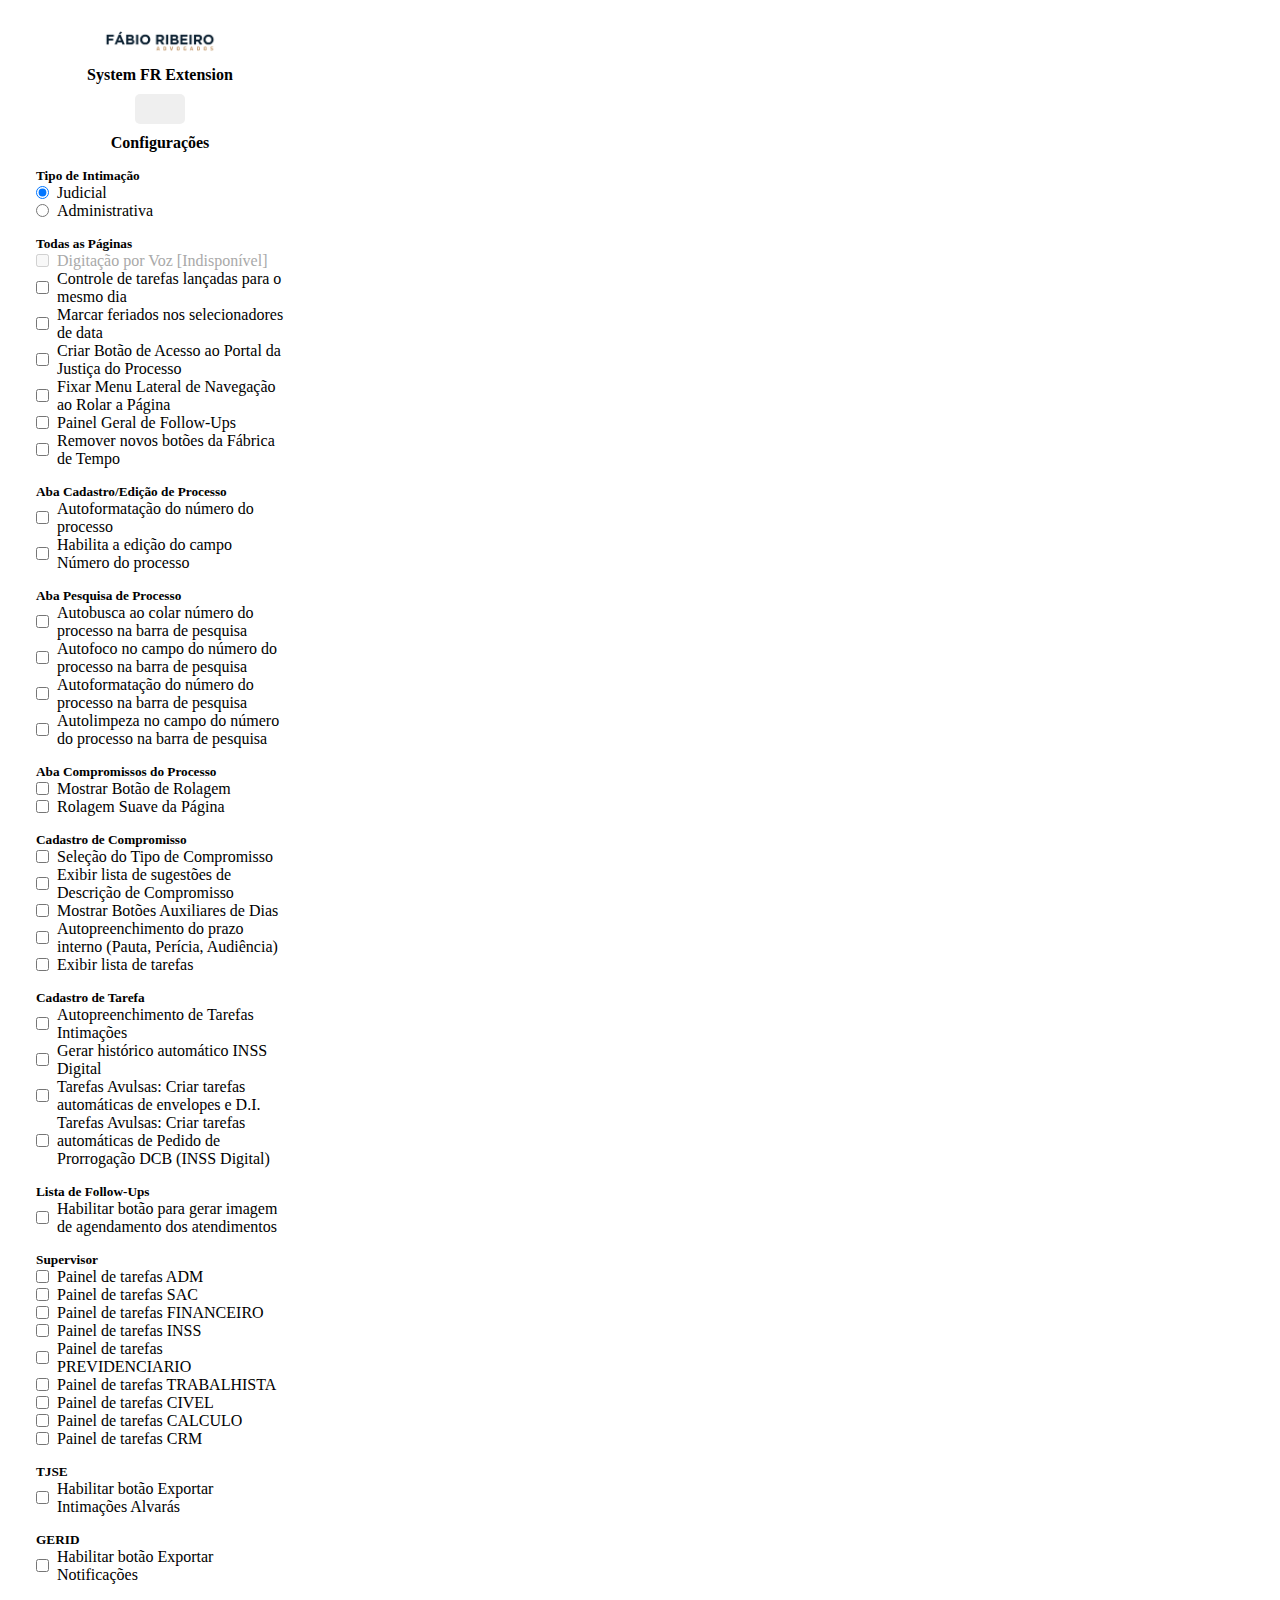
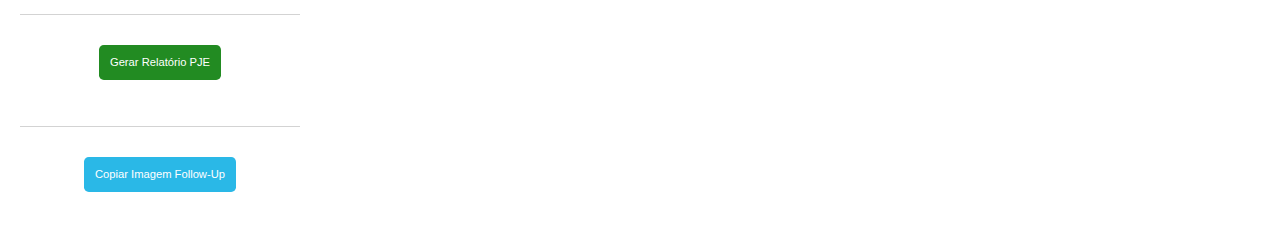
<file: popup/index.html>
<!DOCTYPE html>
<html lang="pt-br">
    <head>
        <meta charset="UTF-8">
        <meta http-equiv="X-UA-Compatible" content="IE=edge">
        <meta name="viewport" content="width=device-width, initial-scale=1.0">
        <link rel="stylesheet" href="style.css">
        <title>System FR Extension</title>
    </head>
    
    <body>
        <header>
            <img class="icon" src="../assets/logotipoSistema.png" alt="logo" srcset="">
            <h4>System FR Extension</h4>
            <input id="botaoAtiva" class="btn-ok" type="button">
        </header>
        <h4>Configurações</h4>
        <section>
            <div class="section-config">
                <h5>Tipo de Intimação</h5>
                <div>
                    <input type="radio" data-nome="tipoIntimacao" data-aba="todasPaginas" name="tipoIntimacao" id="tipoIntimacaoJudicial" value="judicial" checked>
                    <label for="tipoIntimacaoJudicial">Judicial</label>
                </div>
                <div>
                    <input type="radio" data-nome="tipoIntimacao" data-aba="todasPaginas" name="tipoIntimacao" id="tipoIntimacaoAdministrativa" value="administrativa">
                    <label for="tipoIntimacaoAdministrativa">Administrativa</label>
                </div>
            </div>
            <div class="section-config">
                <h5>Todas as Páginas</h5>
                <div>
                    <input id="digitarUsandoVoz" data-nome="digitarUsandoVoz" data-aba="todasPaginas" type="checkbox" disabled>
                    <label for="digitarUsandoVoz" class="desabilitado">Digitação por Voz [Indisponível]</label>
                </div>
                <div>
                    <input id="contadorTarefas" data-nome="contadorTarefas" data-aba="todasPaginas" type="checkbox">
                    <label for="contadorTarefas">Controle de tarefas lançadas para o mesmo dia</label>
                </div>
                <div>
                    <input id="datepickerHighlighter" data-nome="datepickerHighlighter" data-aba="todasPaginas" type="checkbox">
                    <label for="datepickerHighlighter">Marcar feriados nos selecionadores de data</label>
                </div>
                <div>
                    <input id="criarBotaoAcessoPortalJusticaProcesso" data-nome="criarBotaoAcessoPortalJusticaProcesso" data-aba="todasPaginas" type="checkbox">
                    <label for="criarBotaoAcessoPortalJusticaProcesso">Criar Botão de Acesso ao Portal da Justiça do Processo</label>
                </div>
                <div>
                    <input id="fixarMenuNavegacaoLateral" data-nome="fixarMenuNavegacaoLateral" data-aba="todasPaginas" type="checkbox">
                    <label for="fixarMenuNavegacaoLateral">Fixar Menu Lateral de Navegação ao Rolar a Página</label>
                </div>
                <div>
                    <input id="painelVisualizacaoFollowUps" data-nome="painelVisualizacaoFollowUps" data-aba="todasPaginas" type="checkbox">
                    <label for="painelVisualizacaoFollowUps">Painel Geral de Follow-Ups</label>
                </div>
                <div>
                    <input id="removerNewButtons" data-nome="removerNewButtons" data-aba="todasPaginas" type="checkbox">
                    <label for="removerNewButtons">Remover novos botões da Fábrica de Tempo</label>
                </div>
            </div>
            <!-- <div class="section-config">
                <h5>Aba Cadastro de Cliente</h5>
                <div>
                    <input id="criarTarefaCRM" data-nome="criarTarefaCRM" data-aba="abaCadastroCliente" type="checkbox">
                    <label for="criarTarefaCRM">Criar tarefa de Cliente Primeira Vez para o CRM automaticamente</label>
                </div>
            </div> -->
            <div class="section-config">
                <h5>Aba Cadastro/Edição de Processo</h5>
                <div>
                    <input id="autoFormatNumProcesso" data-nome="autoFormatNumProcesso" data-aba="abaCadastrodeProcesso" type="checkbox">
                    <label for="autoFormatNumProcesso" >Autoformatação do número do processo</label>
                </div>
                <div>
                    <input id="alteracaoNumeroProcesso" data-nome="alteracaoNumeroProcesso" data-aba="abaCadastrodeProcesso" type="checkbox">
                    <label for="alteracaoNumeroProcesso">Habilita a edição do campo Número do processo</label>
                </div>
            </div>
            <div class="section-config">
                <h5>Aba Pesquisa de Processo</h5>
                <div>
                    <input id="autoBuscaNumProcessoPesquisa" data-nome="autoBuscaNumProcessoPesquisa" data-aba="abaPesquisaProcesso" type="checkbox">
                    <label for="autoBuscaNumProcessoPesquisa">Autobusca ao colar número do processo na barra de pesquisa</label>
                </div>
                <div>
                    <input id="autofocoNumProcessoPesquisa" data-nome="autofocoNumProcessoPesquisa" data-aba="abaPesquisaProcesso" type="checkbox">
                    <label for="autofocoNumProcessoPesquisa">Autofoco no campo do número do processo na barra de pesquisa</label>
                </div>
                <div>
                    <input id="autoformatacaoNumProcessoPesquisa" data-nome="autoFormatacaoNumProcessoPesquisa" data-aba="abaPesquisaProcesso" type="checkbox">
                    <label for="autoformatacaoNumProcessoPesquisa">Autoformatação do número do processo na barra de pesquisa</label>
                </div>
                <div>
                    <input id="autolimpezaNumProcessoPesquisa" data-nome="autolimpezaNumProcessoPesquisa" data-aba="abaPesquisaProcesso" type="checkbox">
                    <label for="autolimpezaNumProcessoPesquisa">Autolimpeza no campo do número do processo na barra de pesquisa</label>
                </div>
            </div>
            <div class="section-config">
                <h5>Aba Compromissos do Processo</h5>
                <div>
                    <input data-nome="mostrarBotadeRolagem" data-aba="abaCompromissosProcesso" type="checkbox" name="mostrarBotadeRolagem" id="mostrarBotadeRolagem">
                    <label for="btnRolagem">Mostrar Botão de Rolagem</label>
                </div>
                <div>
                    <input data-nome="rolagemSuavePagina" data-aba="abaCompromissosProcesso" type="checkbox" name="rolagemSuavePagina" id="rolagemSuavePagina">
                    <label for="rolagemSuavePagina">Rolagem Suave da Página</label>
                </div>
            </div>
            <div class="section-config">
                <h5>Cadastro de Compromisso</h5>
                <div>
                    <input id="selecaodoTipodeCompromisso" data-nome="selecaodoTipodeCompromisso" data-aba="cadastroCompromisso" type="checkbox" name="selecaodoTipodeCompromisso" id="selecaodoTipodeCompromisso">
                    <label for="selecaodoTipodeCompromisso">Seleção do Tipo de Compromisso</label>
                </div>
                <div>
                    <input id="exibirlistaDescricaoCompromisso" data-nome="exibirlistaDescricaoCompromisso" data-aba="cadastroCompromisso" type="checkbox" name="exibirlistaDescricaoCompromisso" id="exibirlistaDescricaoCompromisso">
                    <label for="exibirlistaDescricaoCompromisso">Exibir lista de sugestões de Descrição de Compromisso</label>
                </div>
                <div>
                    <input data-nome="mostrarBotoesAuxiliaresdeDias" data-aba="cadastroCompromisso" type="checkbox" name="mostrarBotoesAuxiliaresdeDias" id="mostrarBotoesAuxiliaresdeDias">
                    <label for="mostrarBotoesAuxiliaresdeDias">Mostrar Botões Auxiliares de Dias</label>
                </div>
                <div>
                    <input id="AutoPreenchimentoPrazoInterno" data-nome="AutoPreenchimentoPrazoInterno" data-aba="cadastroCompromisso" type="checkbox" name="AutoPreenchimentoPrazoInterno" id="AutoPreenchimentoPrazoInterno">
                    <label for="AutoPreenchimentoPrazoInterno">Autopreenchimento do prazo interno (Pauta, Perícia, Audiência)</lab>
                </div>
                <div>
                    <input id="exibirListaTarefas" data-nome="exibirListaTarefas" data-aba="cadastroCompromisso" type="checkbox" name="exibirListaTarefas" id="exibirListaTarefas">
                    <label for="exibirListaTarefas">Exibir lista de tarefas</lab>
                </div>
            </div>
            <div class="section-config">
                <h5>Cadastro de Tarefa</h5>
                <div>
                    <input id="AutoPreenchimentoTarefasIntimacoes" data-nome="AutoPreenchimentoTarefasIntimacoes" data-aba="cadastroTarefa" type="checkbox">
                    <label for="AutoPreenchimentoTarefasIntimacoes">Autopreenchimento de Tarefas Intimações</label>
                </div>
                <div>
                    <input id="criarHistoricoINSSDigital" data-nome="criarHistoricoINSSDigital" data-aba="cadastroTarefa" type="checkbox">
                    <label for="criarHistoricoINSSDigital">Gerar histórico automático INSS Digital</label>
                </div>
                <div>
                    <input id="tarefasAvulsasJuridicoCRM" data-nome="tarefasAvulsasJuridicoCRM" data-aba="cadastroTarefa" type="checkbox">
                    <label for="tarefasAvulsasJuridicoCRM">Tarefas Avulsas: Criar tarefas automáticas de envelopes e D.I.</label>
                </div>
                <div>
                    <input id="tarefasProrrogacaoDCB" data-nome="tarefasProrrogacaoDCB" data-aba="cadastroTarefa" type="checkbox">
                    <label for="tarefasProrrogacaoDCB">Tarefas Avulsas: Criar tarefas automáticas de Pedido de Prorrogação DCB (INSS Digital)</label>
                </div>
            </div>
            <div class="section-config">
                <h5>Lista de Follow-Ups</h5>
                <div>
                    <input id="photoGenerator" data-nome="photoGenerator" data-aba="abaFollowUps" type="checkbox">
                    <label for="photoGenerator">Habilitar botão para gerar imagem de agendamento dos atendimentos</label>
                </div>
            </div>
            <!-- <div class="section-config">
                <h5>Pré-processo</h5>
                <div>
                    <input id="preenchimentoNomePasta" data-nome="preenchimentoNomePasta" data-aba="preProcesso" type="checkbox">
                    <label for="preenchimentoNomePasta">Autopreenchimento do nome da pasta</label>
                </div>
                <div>
                    <input id="preenchimentoFormularioPreProcesso" data-nome="preenchimentoFormularioPreProcesso" data-aba="preProcesso" type="checkbox">
                    <label for="preenchimentoFormularioPreProcesso">Autopreenchimento Formulário Pré-processo</label>
                </div>
            </div> -->
            <div class="section-config">
                <h5>Supervisor</h5>
                <div>
                    <input id="painelVisualizacaoTarefasTimeADM" data-nome="painelVisualizacaoTarefasTimeADM" data-aba="supervisor" type="checkbox">
                    <label for="painelVisualizacaoTarefasTimeADM">Painel de tarefas ADM</label>
                </div>
                <div>
                    <input id="painelVisualizacaoTarefasTimeSAC" data-nome="painelVisualizacaoTarefasTimeSAC" data-aba="supervisor" type="checkbox">
                    <label for="painelVisualizacaoTarefasTimeSAC">Painel de tarefas SAC</label>
                </div>
                <div>
                    <input id="painelVisualizacaoTarefasTimeFINANCEIRO" data-nome="painelVisualizacaoTarefasTimeFINANCEIRO" data-aba="supervisor" type="checkbox">
                    <label for="painelVisualizacaoTarefasTimeFINANCEIRO">Painel de tarefas FINANCEIRO</label>
                </div>
                <div>
                    <input id="painelVisualizacaoTarefasTimeINSS" data-nome="painelVisualizacaoTarefasTimeINSS" data-aba="supervisor" type="checkbox">
                    <label for="painelVisualizacaoTarefasTimeINSS">Painel de tarefas INSS</label>
                </div>
                <div>
                    <input id="painelVisualizacaoTarefasTimePREVIDENCIARIO" data-nome="painelVisualizacaoTarefasTimePREVIDENCIARIO" data-aba="supervisor" type="checkbox">
                    <label for="painelVisualizacaoTarefasTimePREVIDENCIARIO">Painel de tarefas PREVIDENCIARIO</label>
                </div>
                <div>
                    <input id="painelVisualizacaoTarefasTimeTRABALHISTA" data-nome="painelVisualizacaoTarefasTimeTRABALHISTA" data-aba="supervisor" type="checkbox">
                    <label for="painelVisualizacaoTarefasTimeTRABALHISTA">Painel de tarefas TRABALHISTA</label>
                </div>
                <div>
                    <input id="painelVisualizacaoTarefasTimeCIVEL" data-nome="painelVisualizacaoTarefasTimeCIVEL" data-aba="supervisor" type="checkbox">
                    <label for="painelVisualizacaoTarefasTimeCIVEL">Painel de tarefas CIVEL</label>
                </div>
                <div>
                    <input id="painelVisualizacaoTarefasTimeCALCULO" data-nome="painelVisualizacaoTarefasTimeCALCULO" data-aba="supervisor" type="checkbox">
                    <label for="painelVisualizacaoTarefasTimeCALCULO">Painel de tarefas CALCULO</label>
                </div>
                <div>
                    <input id="painelVisualizacaoTarefasTimeCRM" data-nome="painelVisualizacaoTarefasTimeCRM" data-aba="supervisor" type="checkbox">
                    <label for="painelVisualizacaoTarefasTimeCRM">Painel de tarefas CRM</label>
                </div>
            </div>
            <div class="section-config">
                <h5>TJSE</h5>
                <div>
                    <input id="botaoExportarAlvaras" data-nome="botaoExportarAlvaras" data-aba="tjse" type="checkbox">
                    <label for="botaoExportarAlvaras">Habilitar botão Exportar Intimações Alvarás</label>
                </div>
            </div>
            <div class="section-config">
                <h5>GERID</h5>
                <div>
                    <input id="botaoExportarNotificacoes" data-nome="botaoExportarNotificacoes" data-aba="gerid" type="checkbox">
                    <label for="botaoExportarNotificacoes">Habilitar botão Exportar Notificações</label>
                </div>
            </div>
        </section>
        <hr />
        <button id="genReport">Gerar Relatório PJE</button>
        <hr>
        <button id="copyImage">Copiar Imagem Follow-Up</button>
        <div id="mensagem"></div>
        <script src="../utils/state/initialState.js"></script>
        <script src="../chromeUtils.js" defer></script>
        <script src="../background/background.js"defer></script>
        <script src="../utils/pdf-exporter/pdfmake.min.js"></script>
        <script src="../utils/pdf-exporter/vfs_fonts.js"></script>
        <script src="../utils/xlsx/sheets.js"></script>
        <script src="main.js" defer></script>
    </body>
</html>
</file>
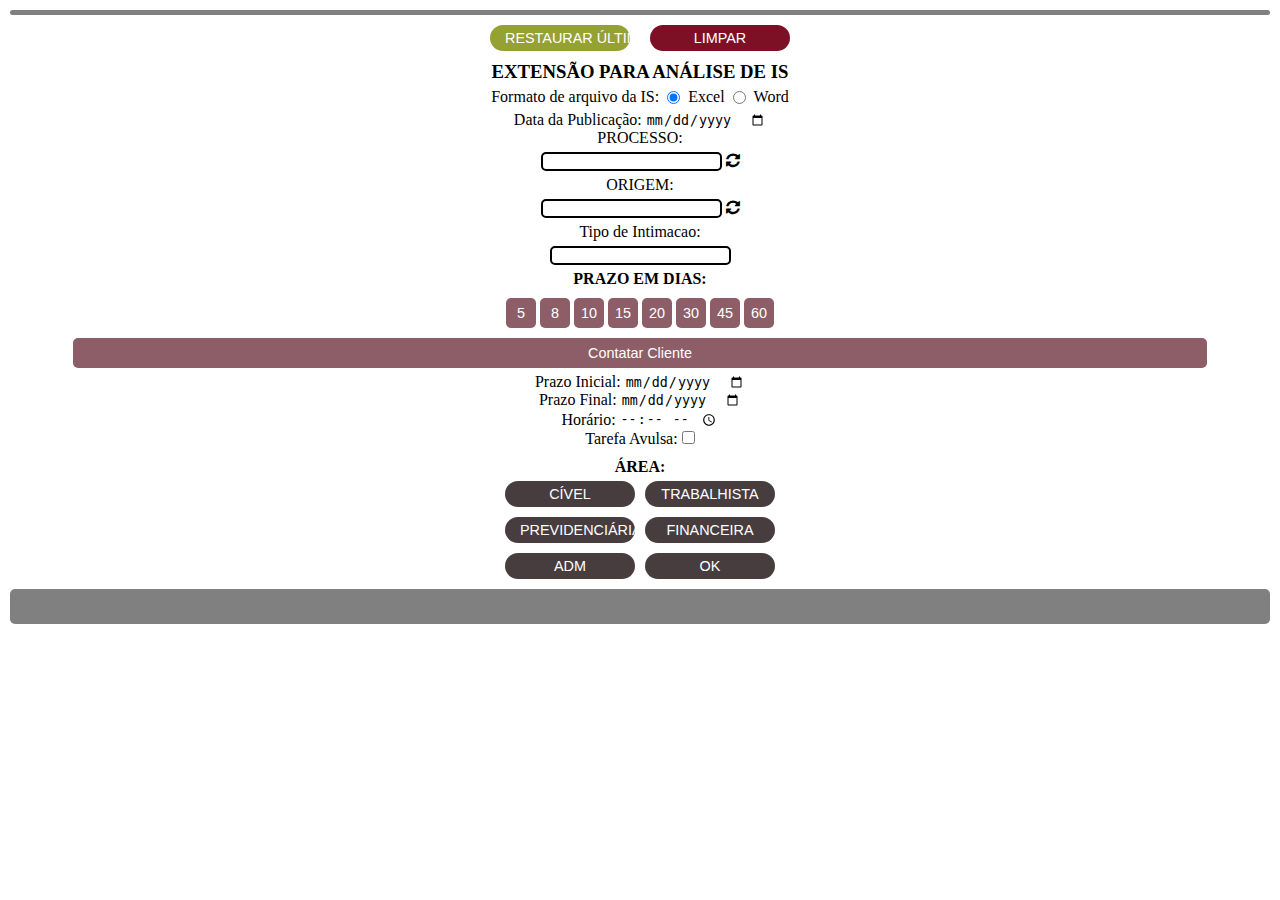
<file: sidepanel/index.html>
<!DOCTYPE html>
<html lang="pt-br">

<head>
    <meta charset="UTF-8">
    <meta http-equiv="X-UA-Compatible" content="IE=edge">
    <meta name="viewport" content="width=device-width, initial-scale=1.0">
    <link rel="stylesheet" href="https://stackpath.bootstrapcdn.com/font-awesome/4.7.0/css/font-awesome.min.css">
    <link rel="stylesheet" href="style.css">
    <title>IS Generator</title>
</head>

<body>
    <div id="travessao"></div>
    <div id="acaoBTN">
        <input id="restore" type="button" value="RESTAURAR ÚLTIMO">
        <input id="reset" type="button" value="LIMPAR">
    </div>
    <h3>EXTENSÃO PARA ANÁLISE DE IS</h3>
    <div>
        <form id="configuration" action="">
            <div id="fileFormatIS">
                <label for="">Formato de arquivo da IS:</label>
                <input type="radio" name="fileFormatIS" id="fileFormatISExcel" value="excel" checked>
                <label for="fileFormatISExcel">Excel</label>
                <input type="radio" name="fileFormatIS" id="fileFormatISWord" value="word">
                <label for="fileFormatISWord">Word</label>
            </div>
            <div id="datapub">
                <label for="publicacao">Data da Publicação: </label>
                <input type="date" name="publicacao" id="publicacao">
            </div>
            <section id="processoCampos">
                <div>
                    <div>
                        <div>
                            <div>
                                <label for="processo">PROCESSO: </label>
                            </div>
                            <input class="textbox reset seletor focar" type="text" name="processo" id="processo">
                            <i id="iconCheckVerify" class="fa fa-refresh"></i>
                        </div>
                        <div>
                            <div>
                                <label for="origem">ORIGEM: </label>
                            </div>
                            <input class="textbox reset seletor focar" type="text" name="origem" id="origem">
                            <i id="iconCheckVerifyOrigem" class="fa fa-refresh"></i>
                        </div>
                    </div>
                    <div>
                        <div>
                            <label for="tipoIntimacao">Tipo de Intimacao: </label>
                        </div>
                        <input class="textbox reset seletor focar campo" type="text" name="tipoIntimacao" id="tipoIntimacao">
                        <div id="sugestoes" class="sugestoes"></div>
                    </div>
                </div>
                <div class="oculto" id="divPericia">
                    <h4>INFORMAÇÕES DA PERÍCIA</h4>
                    <div>
                        <div>
                            <label for="perito">PERITO: </label>
                        </div>
                        <input class="textbox reset seletor" type="text" name="perito" id="perito">
                    </div>
                    <div>
                        <div>
                            <label for="localPericia">LOCAL: </label>
                        </div>
                        <input class="textbox reset seletor" type="text" name="localPericia" id="localPericia">
                    </div>
                </div>
                <div class="oculto" id="divAudiencia">
                    <h4>INFORMAÇÕES DA AUDIÊNCIA</h4>
                    <div>
                        <div>
                            <label for="reu">RÉU: </label>
                        </div>
                        <input class="textbox reset seletor" type="text" name="reu" id="reu">
                    </div>
                    <div>
                        <div>
                            <label for="localAudiencia">LOCAL: </label>
                        </div>
                        <input class="textbox reset seletor" type="text" name="localAudiencia" id="localAudiencia">
                        <div id="sugestoes-audiencia" class="sugestoes"></div>
                    </div>
                </div>
            </section>
            <h4>PRAZO EM DIAS: </h4>
            <div id="divPrazo">
                <input class="prazo" type="button" value="5">
                <input class="prazo" type="button" value="8">
                <input class="prazo" type="button" value="10">
                <input class="prazo" type="button" value="15">
                <input class="prazo" type="button" value="20">
                <input class="prazo" type="button" value="30">
                <input class="prazo" type="button" value="45">
                <input class="prazo" type="button" value="60">
            </div>
            <div style="margin-bottom: 5px;">
                <input style="width: 90%;" class="prazo" type="button" value="Contatar Cliente">
            </div>
            <div>
                <label for="prazoInicial">Prazo Inicial: </label>
                <input class="seletor reset" type="date" name="prazoInicial" id="prazoInicial">
            </div>
            <div>
                <label for="prazoFinal">Prazo Final: </label>
                <input class="seletor reset" type="date" name="prazoFinal" id="prazoFinal">
            </div>
            <div>
                <label for="horario">Horário: </label>
                <input class="seletor reset" type="time" name="horario" id="horario">
            </div>
            <div>
                <label for="tarefaAvulsa">Tarefa Avulsa: </label>
                <input class="seletor reset" type="checkbox" name="tarefaAvulsa" id="tarefaAvulsa">
            </div>
            <div>
                <h4 id="tituloExc">ÁREA: </h4>
                <div id="divBTN">
                    <div>
                        <!-- <div>
                            <input class="btn-exc" type="button" value="BANCÁRIO" id="bancario">
                        </div> -->
                        <div>
                            <input class="btn-exc" type="button" value="CÍVEL" id="civel">
                        </div>
                        <div>
                            <input class="btn-exc" type="button" value="PREVIDENCIÁRIA" id="previdenciario">
                        </div>
                        <div>
                            <input class="btn-exc" type="button" value="ADM" id="adm">
                        </div>
                    </div>
                    <div>
                        <div>
                            <input class="btn-exc" type="button" value="TRABALHISTA" id="trabalhista">
                        </div>
                        <div>
                            <input class="btn-exc" type="button" value="FINANCEIRA" id="financeiro">
                        </div>
                        <div>
                            <input class="btn-exc" type="button" value="OK" id="OK">
                        </div>
                    </div>
                </div>
            </div>
            <div>
                <div class="reset" id="genTXT" style="resize: none" disabled></div>
            </div>
            <div>
                <div class="dataProcess" id="dataProcess">
                    <h4>Dados principais: <strong id="processNumber"></strong></h4>
                    <p>ID: <strong id="processId"></strong></p>
                    <p>Réu: <strong id="processDefendant"></strong></p>
                    <p>Responsável: <strong id="processPesponsible"></strong></p>
                    <p>Natureza: <strong id="processNature"></strong></p>
                    <p>Mérito: <strong id="processMerit"></strong></p>
                    <p>Cidade: <strong id="processCity"></strong></p>
                    <p>Estado: <strong id="processState"></strong></p>
                    <p>Vara: <strong id="processDistrict"></strong></p>
                </div>
            </div>
        </form>
    </div>
    <script src="clipboard.js"></script>
    <script src="../chromeUtils.js"></script>
    <script src="../background/background.js"></script>
    <script src="locaisAudiencias.js" defer></script>
    <script src="main.js" defer></script>
</body>

</html>
</file>
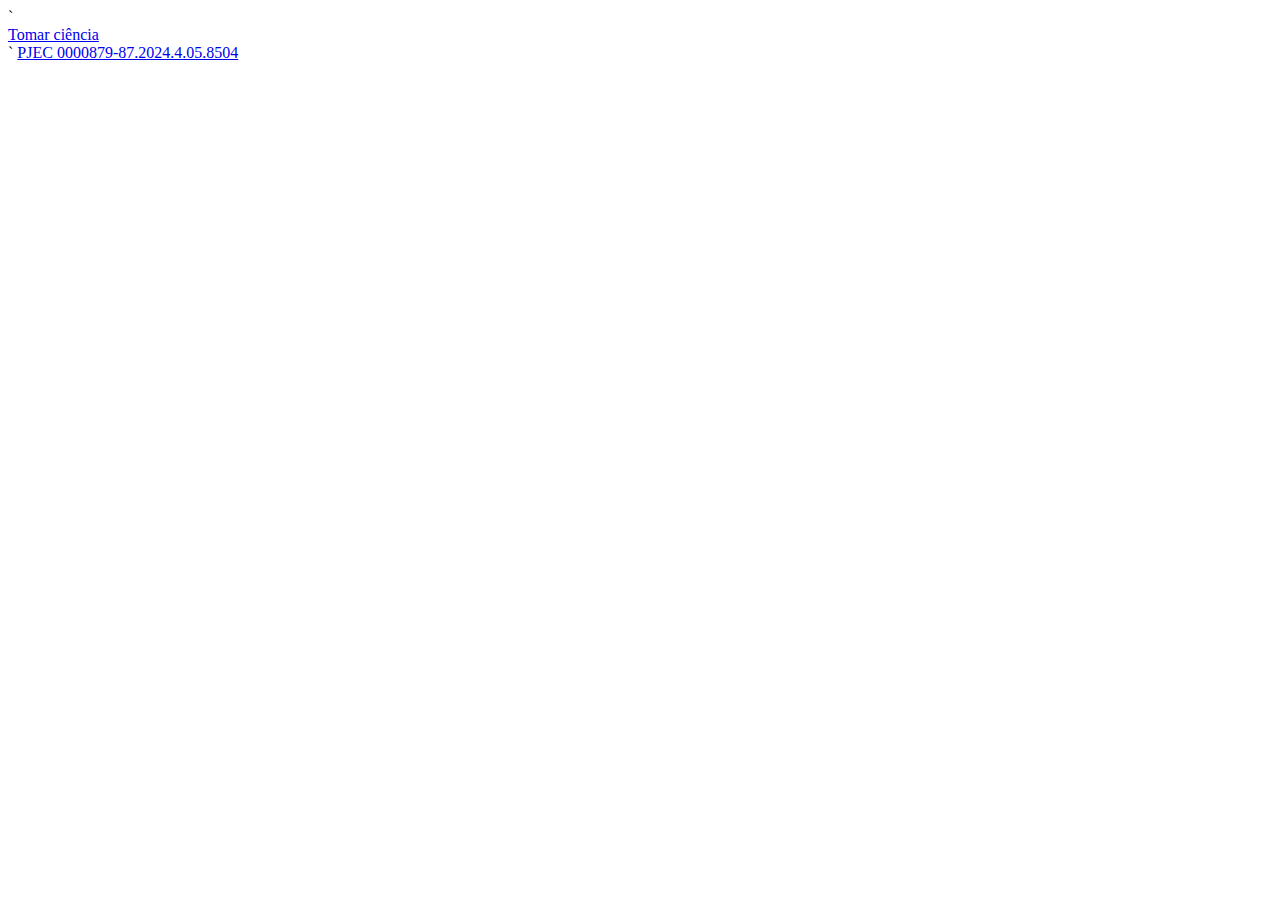
<file: buttonPJE.html>
<!DOCTYPE html>
<html lang="pt-BR">
    <head>
        <meta charset="UTF-8" />
        <meta name="viewport" content="width=device-width, initial-scale=1.0" />
        <title>Document</title>
    </head>
    <body>
        `<td class="rich-table-cell">
            <div class="btn-group btn-group-sm vcenter">
                <div class="col-sm-10">
                    <span
                        ><a
                            class="btn btn-danger btn-sm"
                            href="#"
                            onclick="if (confirm('Você está prestes a tomar ciência deste expediente, ao fazer isso o sistema começará a contar o prazo para a resposta. Deseja continuar?')) abrePopup('/pje/Painel/painel_usuario/popup/visualizarExpediente.seam?idProcessoParteExpediente=${idExpediente}&amp;idProcesso=${idPRocesso}', '', '');return false;"
                            title="Tomar ciência"
                            ><i class="fa fa-search"></i> Tomar ciência</a
                        ></span
                    ><span></span>
                </div>
            </div>
        </td>`
        <a
            class="numero-processo-expediente"
            href="#"
            id="formExpedientes:tbExpedientes:17230912:j_id581"
            name="formExpedientes:tbExpedientes:17230912:j_id581"
            onclick="window.open('/pje/Processo/ConsultaProcesso/Detalhe/listProcessoCompletoAdvogado.seam?id=1214987&amp;ca=c00a0abfe2d02e3bf7c979869766cbdfce5b1694eb4a4ace72a74a224163bb1e3678414242f1781e1d9b35c833ad596dc95cfc6d14a0d231','blank_', 'location=0,status=0,scrollbars=1,width=1000,height=650');;A4J.AJAX.Submit('formExpedientes',event,{'similarityGroupingId':'formExpedientes:tbExpedientes:17230912:j_id581','containerId':'conteudoAbaExpedientes','parameters':{'formExpedientes:tbExpedientes:17230912:j_id581':'formExpedientes:tbExpedientes:17230912:j_id581'} } );return false;"
            title="Autos Digitais"
            >PJEC 0000879-87.2024.4.05.8504</a
        >
        <script>
            if (
                confirm(
                    "Você está prestes a tomar ciência deste expediente, ao fazer isso o sistema começará a contar o prazo para a resposta. Deseja continuar?"
                )
            )
                abrePopup(
                    "/pje/Painel/painel_usuario/popup/visualizarExpediente.seam?idProcessoParteExpediente=17205155&amp;idProcesso=2048374",
                    "",
                    ""
                );
            A4J.AJAX.Submit("formExpedientes", event, {
                similarityGroupingId:
                    "formExpedientes:tbExpedientes:17205155:j_id542",
                containerId: "conteudoAbaExpedientes",
                parameters: {
                    "formExpedientes:tbExpedientes:17205155:j_id542":
                        "formExpedientes:tbExpedientes:17205155:j_id542",
                },
            });
            return false;
        </script>
    </body>
</html>
</file>
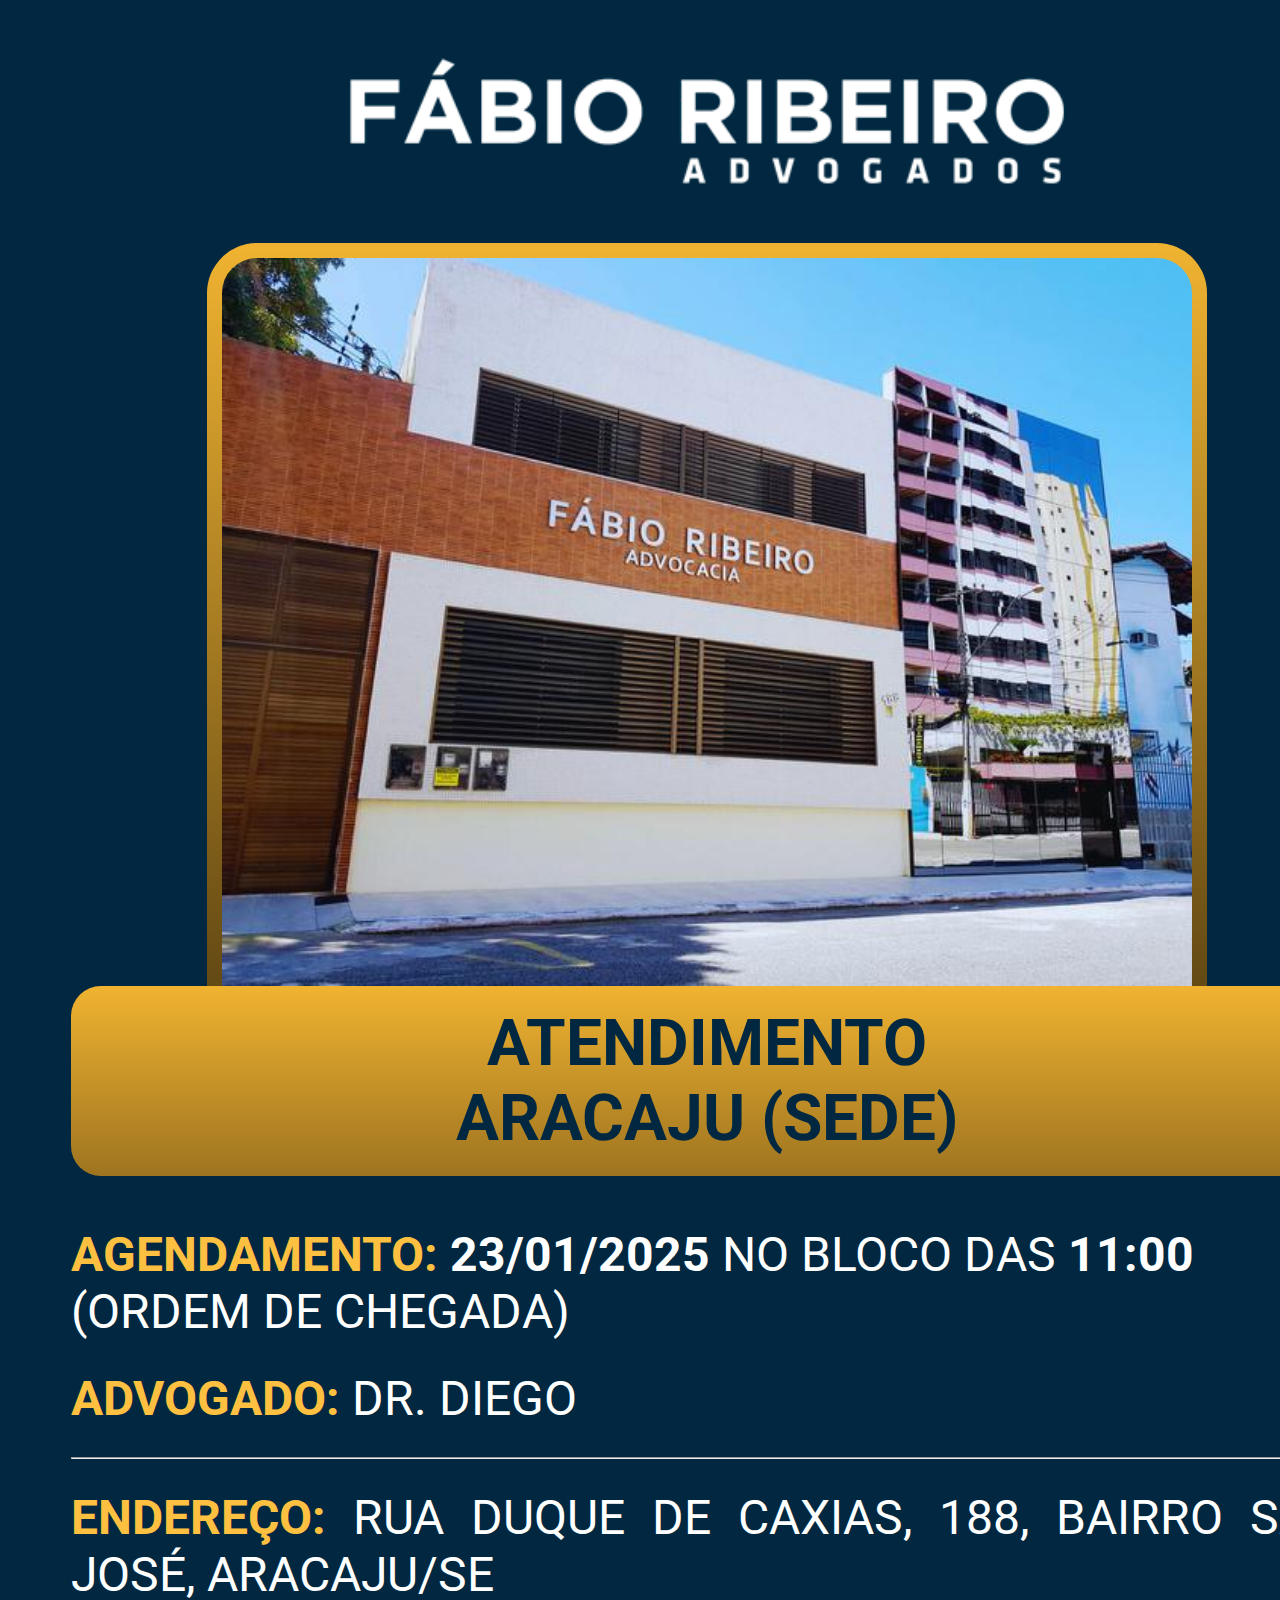
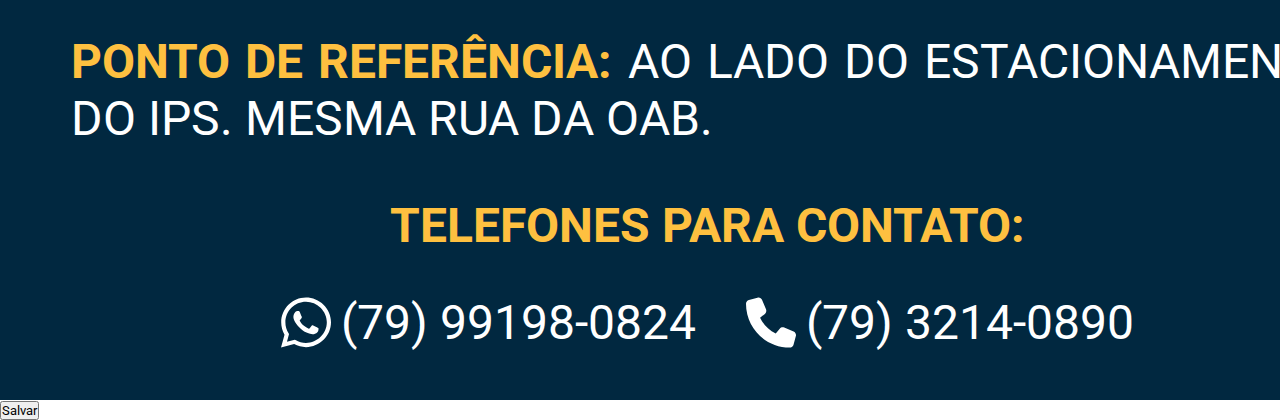
<file: card_atendimento.html>
<!DOCTYPE html>
<html lang="pt-BR">
<head>
    <meta charset="UTF-8">
    <meta name="viewport" content="width=device-width, initial-scale=1.0">
    <title>Card Atendimento</title>
    <style>
        @import url('https://fonts.googleapis.com/css2?family=Open+Sans:ital,wght@0,300..800;1,300..800&family=Roboto:ital,wght@0,100;0,300;0,400;0,500;0,700;0,900;1,100;1,300;1,400;1,500;1,700;1,900&display=swap');
        * {
            margin: 0;
            padding: 0;
            font-family: "Roboto", sans-serif;
            box-sizing: border-box;
        }
        h2 {
            text-align: center;
        }
        .container {
            display: flex;
            flex-direction: column;
            justify-content: center;
            align-items: center;
            width: 1414px;
            height: 2000px;
            background: #012840;
            gap: 50px;
        }
        #logoFr {
            width: 800px;
            filter: brightness(100);
        }

        .fachada-wrapper {
            width: 1000px;
            padding: 15px 15px 0 15px; /* Remove padding inferior */
            border-radius: 50px 50px 0 0; /* Apenas cantos superiores arredondados */
            background: linear-gradient(to bottom, #F0B331, #634914);
        }

        #fachadaFr {
            overflow: hidden;
            border-radius: 35px 35px 0 0; /* Mantém o arredondamento só no topo */
        }

        #fachadaFr img {
            display: block;
            width: 100%;
            height: auto;
        }

        #card {
            display: flex;
            flex-direction: column;
            width: 90%;
            align-items: center;
        }
        #localAtendimento{
            width: 100%;
            font-size: 32px;
            text-align: center;
            color: #012840;
            padding: 0;
            margin: 0;
        }
        span, h2 {
            color: #FEC040;
            font-weight: bold;
        }
        p {
            color: #FFF;
        }
        #card .label {
            padding: 20px 0;
        }
        .label {
            background: linear-gradient(to bottom, #F0B331, #9e7420);
            border-radius: 30px;
        }
        #infoAgendamento {
            display: flex;
            flex-direction: column;
            font-size: 48px;
            max-width: 90%;
            gap: 30px;
            text-align: justify;
        }
        #infoContatos {
            display: flex;
            flex-direction: column;
            gap: 40px;
            font-size: 32px;
        }

        #infoContatos .label {
            text-align: center;
            padding: 30px;
            color: #021859;
        }

        #numerosTelefones {
            display: flex;
            gap: 50px;
            font-size: 48px;
        }
        #numerosTelefones p {
            display: flex;
            gap: 10px;
        }
        .icon-phone {
            fill: #FFF;
            width: 50px;
        }
    </style>
</head>
<body>
    <div id="capture" class="container">
        <img id="logoFr" src="assets/logotipoSistema.png" alt="Logotipo Fábio Ribeiro Advogados">
        <div id="card">
            <div class="fachada-wrapper">
                <div id="fachadaFr">
                    <img src="assets/ARACAJU (Fachada).jpg" alt="Fachada Fábio Ribeiro Advogados">
                </div>
            </div>
            <div id="localAtendimento" class="label">
                <h1>ATENDIMENTO<br>ARACAJU (SEDE)</h1>
            </div>
        </div>
        <div id="infoAgendamento">
            <p><span>AGENDAMENTO:</span> <strong>23/01/2025</strong> NO BLOCO DAS <strong>11:00</strong><br>(ORDEM DE CHEGADA)</p>
            <p><span>ADVOGADO:</span> DR. DIEGO</p>
            <hr>
            <p><span>ENDEREÇO:</span> RUA DUQUE DE CAXIAS, 188, BAIRRO SÃO JOSÉ, ARACAJU/SE</p>
            <p><span>PONTO DE REFERÊNCIA:</span> AO LADO DO ESTACIONAMENTO DO IPS. MESMA RUA DA OAB.</p>
        </div>
        <div id="infoContatos">
            <h2>TELEFONES PARA CONTATO:</h2>
            <div id="numerosTelefones">
                <p><svg class="icon-phone" xmlns="http://www.w3.org/2000/svg" viewBox="0 0 448 512"><!--!Font Awesome Free 6.7.2 by @fontawesome - https://fontawesome.com License - https://fontawesome.com/license/free Copyright 2025 Fonticons, Inc.--><path d="M380.9 97.1C339 55.1 283.2 32 223.9 32c-122.4 0-222 99.6-222 222 0 39.1 10.2 77.3 29.6 111L0 480l117.7-30.9c32.4 17.7 68.9 27 106.1 27h.1c122.3 0 224.1-99.6 224.1-222 0-59.3-25.2-115-67.1-157zm-157 341.6c-33.2 0-65.7-8.9-94-25.7l-6.7-4-69.8 18.3L72 359.2l-4.4-7c-18.5-29.4-28.2-63.3-28.2-98.2 0-101.7 82.8-184.5 184.6-184.5 49.3 0 95.6 19.2 130.4 54.1 34.8 34.9 56.2 81.2 56.1 130.5 0 101.8-84.9 184.6-186.6 184.6zm101.2-138.2c-5.5-2.8-32.8-16.2-37.9-18-5.1-1.9-8.8-2.8-12.5 2.8-3.7 5.6-14.3 18-17.6 21.8-3.2 3.7-6.5 4.2-12 1.4-32.6-16.3-54-29.1-75.5-66-5.7-9.8 5.7-9.1 16.3-30.3 1.8-3.7 .9-6.9-.5-9.7-1.4-2.8-12.5-30.1-17.1-41.2-4.5-10.8-9.1-9.3-12.5-9.5-3.2-.2-6.9-.2-10.6-.2-3.7 0-9.7 1.4-14.8 6.9-5.1 5.6-19.4 19-19.4 46.3 0 27.3 19.9 53.7 22.6 57.4 2.8 3.7 39.1 59.7 94.8 83.8 35.2 15.2 49 16.5 66.6 13.9 10.7-1.6 32.8-13.4 37.4-26.4 4.6-13 4.6-24.1 3.2-26.4-1.3-2.5-5-3.9-10.5-6.6z"/></svg>(79) 99198-0824</p>
                <p><svg class="icon-phone" xmlns="http://www.w3.org/2000/svg" viewBox="0 0 512 512"><!--!Font Awesome Free 6.7.2 by @fontawesome - https://fontawesome.com License - https://fontawesome.com/license/free Copyright 2025 Fonticons, Inc.--><path d="M164.9 24.6c-7.7-18.6-28-28.5-47.4-23.2l-88 24C12.1 30.2 0 46 0 64C0 311.4 200.6 512 448 512c18 0 33.8-12.1 38.6-29.5l24-88c5.3-19.4-4.6-39.7-23.2-47.4l-96-40c-16.3-6.8-35.2-2.1-46.3 11.6L304.7 368C234.3 334.7 177.3 277.7 144 207.3L193.3 167c13.7-11.2 18.4-30 11.6-46.3l-40-96z"/></svg>(79) 3214-0890</p>
            </div>
        </div>
    </div>
    <button onclick=gerarImagem()>Salvar</button>
    <script src="utils/html2canvas/index.js"></script>
    <script>
        const capture = document.querySelector("#capture")
        function gerarImagem(nome = "agendamento") {

            html2canvas(capture).then((canvas) => {
                const imagem = canvas.toDataURL("image/png")
                const link = document.createElement("a")
                link.href = imagem
                link.download = `${nome}.png`
    
                link.click()
    
                document.getElementById('resultado').innerHTML = ""
            })
        }
    </script>
</body>
</html>
</file>
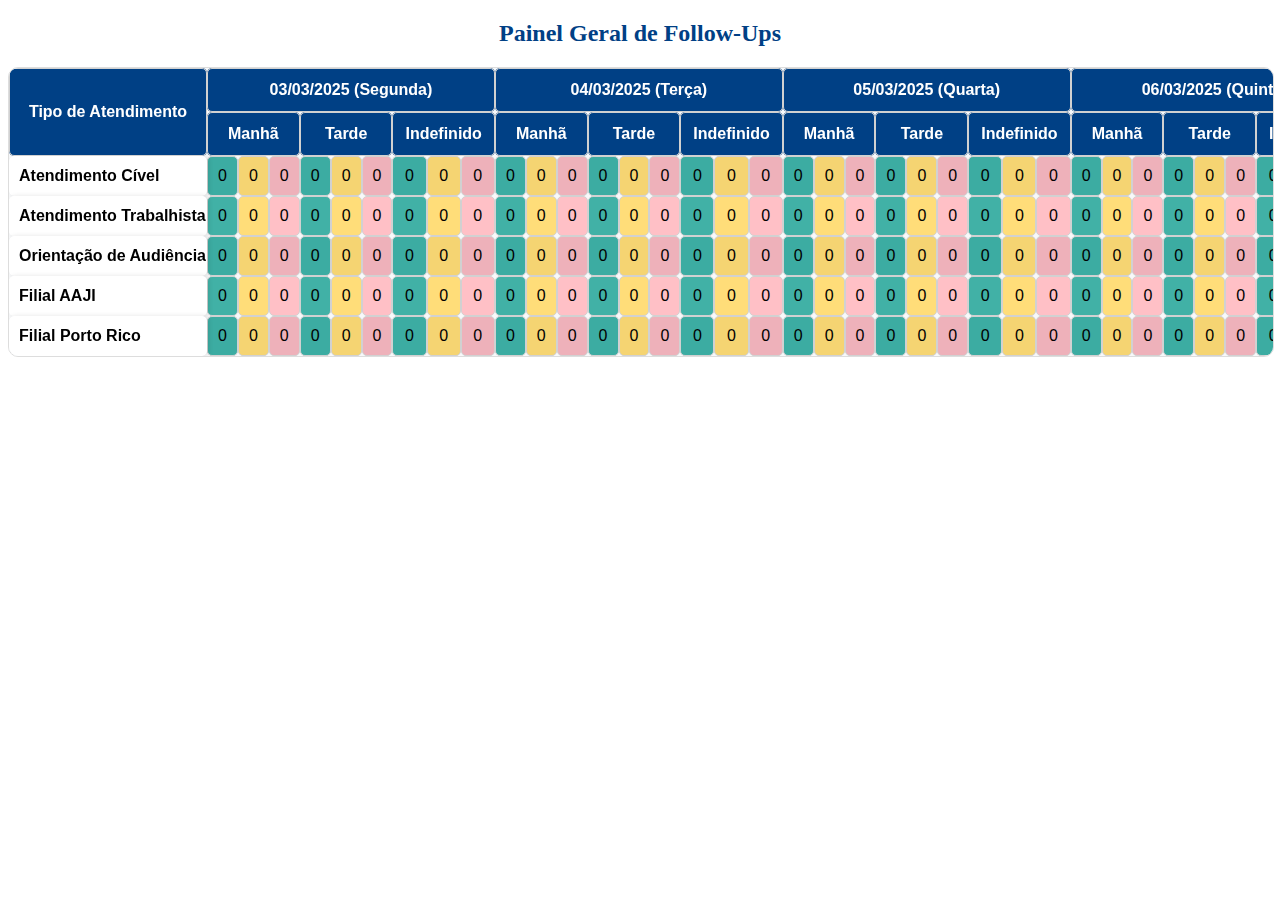
<file: tabela.html>
<!DOCTYPE html>
<html lang="pt-BR">
<head>
    <meta charset="UTF-8">
    <meta name="viewport" content="width=device-width, initial-scale=1.0">
    <title>Tabela de Atendimentos com Coluna Fixa</title>
    <style>
        .table-container {
            width: 100%;
            overflow-x: auto;
            overflow-y: auto;
            white-space: nowrap;
            border: 1px solid #ddd;
            border-radius: 10px;
            background: white;
        }

        table.follow {
            position: relative;
            width: 100%;
            border-collapse: separate;
            border-spacing: 0;
            font-family: 'Inter', sans-serif;
            background: #f8f9fa;
            border-radius: 10px;
            box-shadow: 0px 4px 8px rgba(0, 0, 0, 0.1);
        }

        table.follow thead {
            top: 0;
            position: sticky;
            background: #004085;
            color: #ffffff;
            font-weight: bold;
            text-align: center;
            z-index: 5;
        }

        table.follow thead th {
            padding: 12px;
            border: 1px solid #d1d1d1;
        }

        table.follow tbody th:first-child {
            position: sticky;
            left: 0;
            background-color: #ffffff;
            z-index: 2;
            font-weight: bold;
            text-align: left;
            padding-left: 10px;
            box-shadow: 2px 0 5px rgba(0, 0, 0, 0.1);
        }

        table.follow tbody tr:nth-child(odd) {
            background-color: #e9ecef;
        }

        table.follow tbody tr:nth-child(even) {
            background-color: #ffffff;
        }

        table.follow td {
            text-align: center;
            padding: 10px;
            border: 1px solid #d1d1d1;
            transition: background 0.3s ease;
        }

        table.follow td:hover {
            background: #007bff33;
        }

        table.follow td[data-typesAppointments="Total"] {
            background: #009687be;
        }

        table.follow td[data-typesAppointments="Agendamentos"] {
            background: #ffc1078a;
        }

        table.follow td[data-typesAppointments="Prioridades"] {
            background: #ff00193f;
        }

        table.follow, table.follow th, table.follow td {
            border-radius: 5px;
        }

        @media (max-width: 768px) {
            table.follow {
                font-size: 14px;
            }
            table.follow td, table.follow th {
                padding: 8px;
            }
        }
    </style>
</head>
<body>

    <h2 style="text-align: center; color: #004085;">Painel Geral de Follow-Ups</h2>

    <div class="table-container">
        <table class="follow">
            <thead>
                <tr>
                    <th rowspan="3">Tipo de Atendimento</th>
                    <th colspan="9" data-date="03/03/2025">03/03/2025 (Segunda)</th>
                    <th colspan="9" data-date="04/03/2025">04/03/2025 (Terça)</th>
                    <th colspan="9" data-date="05/03/2025">05/03/2025 (Quarta)</th>
                    <th colspan="9" data-date="06/03/2025">06/03/2025 (Quinta)</th>
                    <th colspan="9" data-date="07/03/2025">07/03/2025 (Sexta)</th>
                </tr>
                <tr>
                    <th colspan="3" data-period="Manhã">Manhã</th>
                    <th colspan="3" data-period="Tarde">Tarde</th>
                    <th colspan="3" data-period="Indefinido">Indefinido</th>
                    <th colspan="3" data-period="Manhã">Manhã</th>
                    <th colspan="3" data-period="Tarde">Tarde</th>
                    <th colspan="3" data-period="Indefinido">Indefinido</th>
                    <th colspan="3" data-period="Manhã">Manhã</th>
                    <th colspan="3" data-period="Tarde">Tarde</th>
                    <th colspan="3" data-period="Indefinido">Indefinido</th>
                    <th colspan="3" data-period="Manhã">Manhã</th>
                    <th colspan="3" data-period="Tarde">Tarde</th>
                    <th colspan="3" data-period="Indefinido">Indefinido</th>
                    <th colspan="3" data-period="Manhã">Manhã</th>
                    <th colspan="3" data-period="Tarde">Tarde</th>
                    <th colspan="3" data-period="Indefinido">Indefinido</th>
                </tr>
            </thead>
            <tbody>
                <tr>
                    <th>Atendimento Cível</th>
                    <td data-typesAppointments="Total">0</td>
                    <td data-typesAppointments="Agendamentos">0</td>
                    <td data-typesAppointments="Prioridades">0</td>
                    <td data-typesAppointments="Total">0</td>
                    <td data-typesAppointments="Agendamentos">0</td>
                    <td data-typesAppointments="Prioridades">0</td>
                    <td data-typesAppointments="Total">0</td>
                    <td data-typesAppointments="Agendamentos">0</td>
                    <td data-typesAppointments="Prioridades">0</td>
                    <td data-typesAppointments="Total">0</td>
                    <td data-typesAppointments="Agendamentos">0</td>
                    <td data-typesAppointments="Prioridades">0</td>
                    <td data-typesAppointments="Total">0</td>
                    <td data-typesAppointments="Agendamentos">0</td>
                    <td data-typesAppointments="Prioridades">0</td>
                    <td data-typesAppointments="Total">0</td>
                    <td data-typesAppointments="Agendamentos">0</td>
                    <td data-typesAppointments="Prioridades">0</td>
                    <td data-typesAppointments="Total">0</td>
                    <td data-typesAppointments="Agendamentos">0</td>
                    <td data-typesAppointments="Prioridades">0</td>
                    <td data-typesAppointments="Total">0</td>
                    <td data-typesAppointments="Agendamentos">0</td>
                    <td data-typesAppointments="Prioridades">0</td>
                    <td data-typesAppointments="Total">0</td>
                    <td data-typesAppointments="Agendamentos">0</td>
                    <td data-typesAppointments="Prioridades">0</td>
                    <td data-typesAppointments="Total">0</td>
                    <td data-typesAppointments="Agendamentos">0</td>
                    <td data-typesAppointments="Prioridades">0</td>
                    <td data-typesAppointments="Total">0</td>
                    <td data-typesAppointments="Agendamentos">0</td>
                    <td data-typesAppointments="Prioridades">0</td>
                    <td data-typesAppointments="Total">0</td>
                    <td data-typesAppointments="Agendamentos">0</td>
                    <td data-typesAppointments="Prioridades">0</td>
                    <td data-typesAppointments="Total">0</td>
                    <td data-typesAppointments="Agendamentos">0</td>
                    <td data-typesAppointments="Prioridades">0</td>
                    <td data-typesAppointments="Total">0</td>
                    <td data-typesAppointments="Agendamentos">0</td>
                    <td data-typesAppointments="Prioridades">0</td>
                    <td data-typesAppointments="Total">0</td>
                    <td data-typesAppointments="Agendamentos">0</td>
                    <td data-typesAppointments="Prioridades">0</td>
                </tr>
                <tr>
                    <th>Atendimento Trabalhista</th>
                    <td data-typesAppointments="Total">0</td>
                    <td data-typesAppointments="Agendamentos">0</td>
                    <td data-typesAppointments="Prioridades">0</td>
                    <td data-typesAppointments="Total">0</td>
                    <td data-typesAppointments="Agendamentos">0</td>
                    <td data-typesAppointments="Prioridades">0</td>
                    <td data-typesAppointments="Total">0</td>
                    <td data-typesAppointments="Agendamentos">0</td>
                    <td data-typesAppointments="Prioridades">0</td>
                    <td data-typesAppointments="Total">0</td>
                    <td data-typesAppointments="Agendamentos">0</td>
                    <td data-typesAppointments="Prioridades">0</td>
                    <td data-typesAppointments="Total">0</td>
                    <td data-typesAppointments="Agendamentos">0</td>
                    <td data-typesAppointments="Prioridades">0</td>
                    <td data-typesAppointments="Total">0</td>
                    <td data-typesAppointments="Agendamentos">0</td>
                    <td data-typesAppointments="Prioridades">0</td>
                    <td data-typesAppointments="Total">0</td>
                    <td data-typesAppointments="Agendamentos">0</td>
                    <td data-typesAppointments="Prioridades">0</td>
                    <td data-typesAppointments="Total">0</td>
                    <td data-typesAppointments="Agendamentos">0</td>
                    <td data-typesAppointments="Prioridades">0</td>
                    <td data-typesAppointments="Total">0</td>
                    <td data-typesAppointments="Agendamentos">0</td>
                    <td data-typesAppointments="Prioridades">0</td>
                    <td data-typesAppointments="Total">0</td>
                    <td data-typesAppointments="Agendamentos">0</td>
                    <td data-typesAppointments="Prioridades">0</td>
                    <td data-typesAppointments="Total">0</td>
                    <td data-typesAppointments="Agendamentos">0</td>
                    <td data-typesAppointments="Prioridades">0</td>
                    <td data-typesAppointments="Total">0</td>
                    <td data-typesAppointments="Agendamentos">0</td>
                    <td data-typesAppointments="Prioridades">0</td>
                    <td data-typesAppointments="Total">0</td>
                    <td data-typesAppointments="Agendamentos">0</td>
                    <td data-typesAppointments="Prioridades">0</td>
                    <td data-typesAppointments="Total">0</td>
                    <td data-typesAppointments="Agendamentos">0</td>
                    <td data-typesAppointments="Prioridades">0</td>
                    <td data-typesAppointments="Total">0</td>
                    <td data-typesAppointments="Agendamentos">0</td>
                    <td data-typesAppointments="Prioridades">0</td>
                </tr>
                <tr>
                    <th>Orientação de Audiência</th>
                    <td data-typesAppointments="Total">0</td>
                    <td data-typesAppointments="Agendamentos">0</td>
                    <td data-typesAppointments="Prioridades">0</td>
                    <td data-typesAppointments="Total">0</td>
                    <td data-typesAppointments="Agendamentos">0</td>
                    <td data-typesAppointments="Prioridades">0</td>
                    <td data-typesAppointments="Total">0</td>
                    <td data-typesAppointments="Agendamentos">0</td>
                    <td data-typesAppointments="Prioridades">0</td>
                    <td data-typesAppointments="Total">0</td>
                    <td data-typesAppointments="Agendamentos">0</td>
                    <td data-typesAppointments="Prioridades">0</td>
                    <td data-typesAppointments="Total">0</td>
                    <td data-typesAppointments="Agendamentos">0</td>
                    <td data-typesAppointments="Prioridades">0</td>
                    <td data-typesAppointments="Total">0</td>
                    <td data-typesAppointments="Agendamentos">0</td>
                    <td data-typesAppointments="Prioridades">0</td>
                    <td data-typesAppointments="Total">0</td>
                    <td data-typesAppointments="Agendamentos">0</td>
                    <td data-typesAppointments="Prioridades">0</td>
                    <td data-typesAppointments="Total">0</td>
                    <td data-typesAppointments="Agendamentos">0</td>
                    <td data-typesAppointments="Prioridades">0</td>
                    <td data-typesAppointments="Total">0</td>
                    <td data-typesAppointments="Agendamentos">0</td>
                    <td data-typesAppointments="Prioridades">0</td>
                    <td data-typesAppointments="Total">0</td>
                    <td data-typesAppointments="Agendamentos">0</td>
                    <td data-typesAppointments="Prioridades">0</td>
                    <td data-typesAppointments="Total">0</td>
                    <td data-typesAppointments="Agendamentos">0</td>
                    <td data-typesAppointments="Prioridades">0</td>
                    <td data-typesAppointments="Total">0</td>
                    <td data-typesAppointments="Agendamentos">0</td>
                    <td data-typesAppointments="Prioridades">0</td>
                    <td data-typesAppointments="Total">0</td>
                    <td data-typesAppointments="Agendamentos">0</td>
                    <td data-typesAppointments="Prioridades">0</td>
                    <td data-typesAppointments="Total">0</td>
                    <td data-typesAppointments="Agendamentos">0</td>
                    <td data-typesAppointments="Prioridades">0</td>
                    <td data-typesAppointments="Total">0</td>
                    <td data-typesAppointments="Agendamentos">0</td>
                    <td data-typesAppointments="Prioridades">0</td>
                </tr>
                <tr>
                    <th>Filial AAJI</th>
                    <td data-typesAppointments="Total">0</td>
                    <td data-typesAppointments="Agendamentos">0</td>
                    <td data-typesAppointments="Prioridades">0</td>
                    <td data-typesAppointments="Total">0</td>
                    <td data-typesAppointments="Agendamentos">0</td>
                    <td data-typesAppointments="Prioridades">0</td>
                    <td data-typesAppointments="Total">0</td>
                    <td data-typesAppointments="Agendamentos">0</td>
                    <td data-typesAppointments="Prioridades">0</td>
                    <td data-typesAppointments="Total">0</td>
                    <td data-typesAppointments="Agendamentos">0</td>
                    <td data-typesAppointments="Prioridades">0</td>
                    <td data-typesAppointments="Total">0</td>
                    <td data-typesAppointments="Agendamentos">0</td>
                    <td data-typesAppointments="Prioridades">0</td>
                    <td data-typesAppointments="Total">0</td>
                    <td data-typesAppointments="Agendamentos">0</td>
                    <td data-typesAppointments="Prioridades">0</td>
                    <td data-typesAppointments="Total">0</td>
                    <td data-typesAppointments="Agendamentos">0</td>
                    <td data-typesAppointments="Prioridades">0</td>
                    <td data-typesAppointments="Total">0</td>
                    <td data-typesAppointments="Agendamentos">0</td>
                    <td data-typesAppointments="Prioridades">0</td>
                    <td data-typesAppointments="Total">0</td>
                    <td data-typesAppointments="Agendamentos">0</td>
                    <td data-typesAppointments="Prioridades">0</td>
                    <td data-typesAppointments="Total">0</td>
                    <td data-typesAppointments="Agendamentos">0</td>
                    <td data-typesAppointments="Prioridades">0</td>
                    <td data-typesAppointments="Total">0</td>
                    <td data-typesAppointments="Agendamentos">0</td>
                    <td data-typesAppointments="Prioridades">0</td>
                    <td data-typesAppointments="Total">0</td>
                    <td data-typesAppointments="Agendamentos">0</td>
                    <td data-typesAppointments="Prioridades">0</td>
                    <td data-typesAppointments="Total">0</td>
                    <td data-typesAppointments="Agendamentos">0</td>
                    <td data-typesAppointments="Prioridades">0</td>
                    <td data-typesAppointments="Total">0</td>
                    <td data-typesAppointments="Agendamentos">0</td>
                    <td data-typesAppointments="Prioridades">0</td>
                    <td data-typesAppointments="Total">0</td>
                    <td data-typesAppointments="Agendamentos">0</td>
                    <td data-typesAppointments="Prioridades">0</td>
                </tr>
                <tr>
                    <th>Filial Porto Rico</th>
                    <td data-typesAppointments="Total">0</td>
                    <td data-typesAppointments="Agendamentos">0</td>
                    <td data-typesAppointments="Prioridades">0</td>
                    <td data-typesAppointments="Total">0</td>
                    <td data-typesAppointments="Agendamentos">0</td>
                    <td data-typesAppointments="Prioridades">0</td>
                    <td data-typesAppointments="Total">0</td>
                    <td data-typesAppointments="Agendamentos">0</td>
                    <td data-typesAppointments="Prioridades">0</td>
                    <td data-typesAppointments="Total">0</td>
                    <td data-typesAppointments="Agendamentos">0</td>
                    <td data-typesAppointments="Prioridades">0</td>
                    <td data-typesAppointments="Total">0</td>
                    <td data-typesAppointments="Agendamentos">0</td>
                    <td data-typesAppointments="Prioridades">0</td>
                    <td data-typesAppointments="Total">0</td>
                    <td data-typesAppointments="Agendamentos">0</td>
                    <td data-typesAppointments="Prioridades">0</td>
                    <td data-typesAppointments="Total">0</td>
                    <td data-typesAppointments="Agendamentos">0</td>
                    <td data-typesAppointments="Prioridades">0</td>
                    <td data-typesAppointments="Total">0</td>
                    <td data-typesAppointments="Agendamentos">0</td>
                    <td data-typesAppointments="Prioridades">0</td>
                    <td data-typesAppointments="Total">0</td>
                    <td data-typesAppointments="Agendamentos">0</td>
                    <td data-typesAppointments="Prioridades">0</td>
                    <td data-typesAppointments="Total">0</td>
                    <td data-typesAppointments="Agendamentos">0</td>
                    <td data-typesAppointments="Prioridades">0</td>
                    <td data-typesAppointments="Total">0</td>
                    <td data-typesAppointments="Agendamentos">0</td>
                    <td data-typesAppointments="Prioridades">0</td>
                    <td data-typesAppointments="Total">0</td>
                    <td data-typesAppointments="Agendamentos">0</td>
                    <td data-typesAppointments="Prioridades">0</td>
                    <td data-typesAppointments="Total">0</td>
                    <td data-typesAppointments="Agendamentos">0</td>
                    <td data-typesAppointments="Prioridades">0</td>
                    <td data-typesAppointments="Total">0</td>
                    <td data-typesAppointments="Agendamentos">0</td>
                    <td data-typesAppointments="Prioridades">0</td>
                    <td data-typesAppointments="Total">0</td>
                    <td data-typesAppointments="Agendamentos">0</td>
                    <td data-typesAppointments="Prioridades">0</td>
                </tr>
            </tbody>
        </table>
    </div>

</body>
</html>
</file>
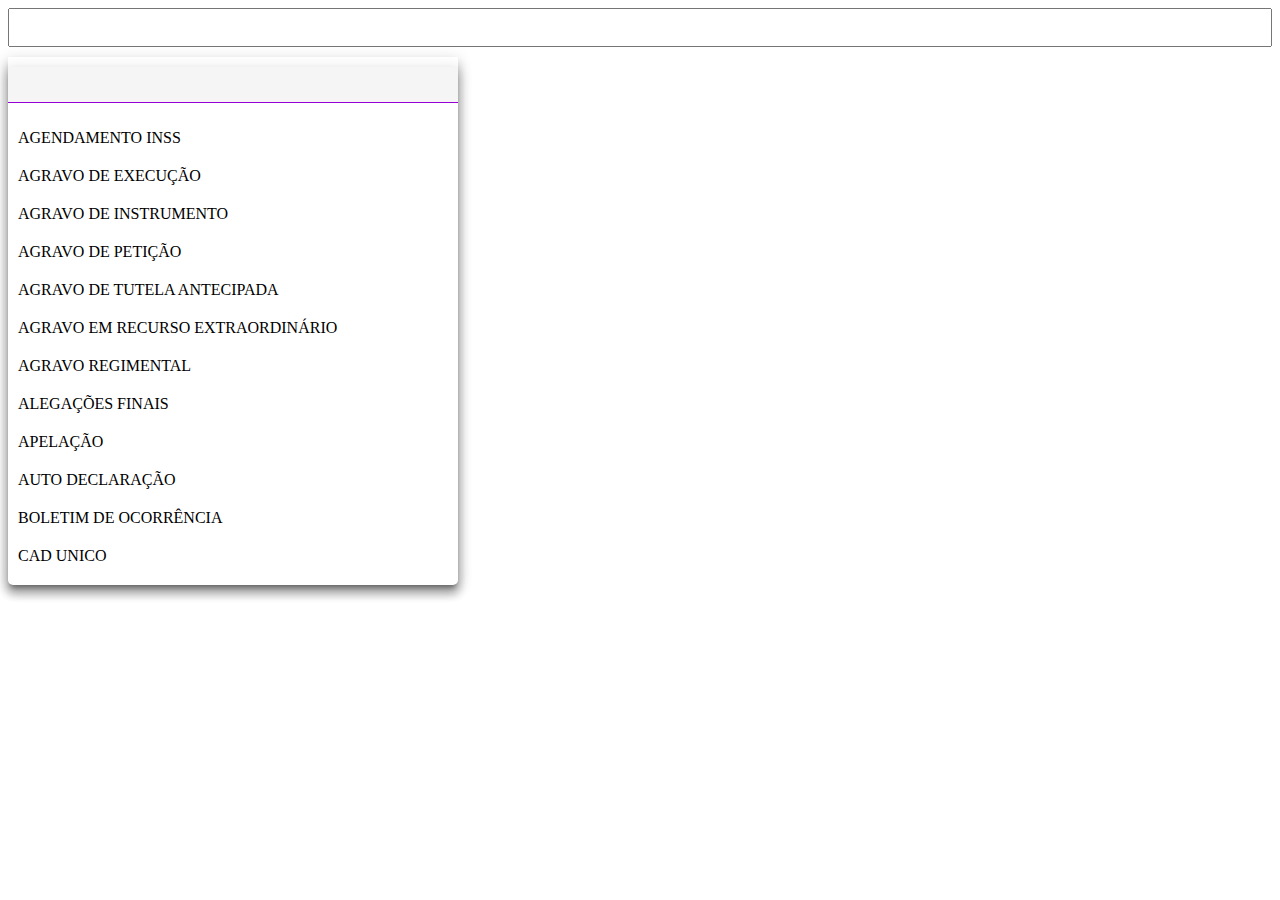
<file: prototypes/pendencias_documentos_select_kentro.html>
<!DOCTYPE html>
<html lang="pt-BR">
<head>
    <meta charset="UTF-8">
    <meta name="viewport" content="width=device-width, initial-scale=1.0">
    <title>Pendências Kentro</title>
    <style>
        div#container {
            display: flex;
            width: 450px;
            margin-top: 10px;
            box-shadow: 0px 5px 5px -3px rgba(0, 0, 0, 0.2), 0px 8px 10px 1px rgba(0, 0, 0, 0.14), 0px 3px 14px 2px rgba(0, 0, 0, 0.12);
            border-radius: 0 0 5px 5px;
        }

        input {
            width: 100%;
            padding: 10px;
            box-sizing: border-box;
        }

        #container input {
            border: 0;
            border-bottom: 1px #9400D3 solid;
            background: whitesmoke;
            box-sizing: border-box;
        }

        #container input:focus {
            outline: none;
        }

        ul {
            width: 100%;
            cursor: pointer;
            max-height: 50vh;
            overflow-x: hidden;
            box-sizing: border-box;
            padding: 0;
        }

        li {
            display: flex;
            width: 100%;
            justify-content: space-between;
            padding: 10px;
        }

        li:hover {
            background: whitesmoke;
        }

        span.checked {
            margin-right: 20px;
        }
    </style>
</head>
<body>
    <input type="text" name="" id="pendencias">
    <script>
        function createSelectCombo () {
            const options = [
                "AGENDAMENTO INSS",
                "AGRAVO DE EXECUÇÃO",
                "AGRAVO DE INSTRUMENTO",
                "AGRAVO DE PETIÇÃO",
                "AGRAVO DE TUTELA ANTECIPADA",
                "AGRAVO EM RECURSO EXTRAORDINÁRIO",
                "AGRAVO REGIMENTAL",
                "ALEGAÇÕES FINAIS",
                "APELAÇÃO",
                "AUTO DECLARAÇÃO",
                "BOLETIM DE OCORRÊNCIA",
                "CAD UNICO",
                "CÁLCULO",
                "CARNÊS",
                "CARTA DE CONCESSÃO",
                "CARTA DE INDEFERIMENTO",
                "CARTA DE PREPOSIÇÃO",
                "CARTEIRA DO SINDICATO OU DA COLÔNIA",
                "CAUTELAR",
                "CERTIDÃO",
                "CERTIDÃO DE CASAMENTO",
                "CERTIDÃO DE INTEIRO TEOR",
                "CERTIDÃO DE NASCIMENTO",
                "CERTIDÃO DE ÓBITO",
                "CERTIDÃO ELEITORAL COM PROFISSÃO",
                "CNH",
                "CNIS OU SALÁRIOS DE CONTRIBUIÇÃO",
                "CNPJ",
                "COMPROVANTE DE RENDA",
                "COMPROVANTE DE RESIDÊNCIA",
                "COMPROVANTES DE GASTOS",
                "COMPROVANTES DE PAGAMENTOS",
                "CONIND",
                "CONTAS",
                "CONTESTAÇÃO",
                "CONTRACHEQUE",
                "CONTRAMINUTA",
                "CONTRARRAZÕES",
                "CONTRATO",
                "CONVERSAS WHATSAPP",
                "CÓPIA DA FICHA ONOMÁSTICA",
                "CÓPIA DO DOCTO DA TERRA ONDE TRABALHAVA",
                "CPF",
                "CTPS",
                "CUMPRIMENTO DE SENTENÇA",
                "CUSTAS PROCESSUAIS",
                "DECLARAÇÃO",
                "DECLARAÇÃO DE HIPOSSUFICIÊNCIA ECONÔMICA",
                "DECLARAÇÃO DO BENEFÍCIO",
                "DOCUMENTOS INSS",
                "DOCUMENTOS JUSTIÇA GRATUITA",
                "DOCUMENTOS PESSOAIS",
                "DOCUMENTOS RECEBIDOS",
                "DPVAT",
                "E-MAIL",
                "EMBARGOS DE DECLARAÇÃO",
                "EMBARGOS DE DIVERGÊNCIAS",
                "EMBARGOS DE TERCEIROS",
                "EMBARGOS INFRINGENTES",
                "ENVELOPE",
                "ESCRITURA PARTICULAR",
                "ESCRITURA PÚBLICA",
                "EXAMES",
                "EXIGÊNCIA INSS",
                "EXPLICANDO OS HONORÁRIOS",
                "EXTRATO FGTS",
                "EXTRATO PASEP",
                "EXTRATOS DE CONTAS",
                "FATURAS",
                "FICHA FINANCEIRA",
                "FICHA MÉDICA DO POSTO DE SAÚDE COM PROFISSÃO",
                "FICHAS",
                "FOTOS",
                "GPS",
                "HISCRE",
                "HISMED",
                "HISTÓRICO DE CONSIGNAÇÃO",
                "HOLERITES",
                "IMPOSTO DE RENDA",
                "INFBEN",
                "INQUIRIÇÃO DE TESTEMUNHAS",
                "MANIFESTAÇÃO SOBRE LAUDO MÉDICO PERICIAL",
                "MANIFESTAÇÕES",
                "MICROFILMAGENS",
                "NÃO ME PERTURBE",
                "NOTAS FISCAIS",
                "NOTIFICAÇÃO EXTRAJUDICIAL",
                "ORIENTAÇÕES S/ COBRANÇA DE HONORÁRIOS",
                "OUTROS",
                "OUTROS ARQUIVOS",
                "PESSOAIS",
                "PETIÇÃO GERAL",
                "PETIÇÃO INICIAL",
                "PPP E LTCAT",
                "PROCESSO ADMINISTRATIVO",
                "PROCURAÇÃO",
                "PROCURAÇÃO E CTPS",
                "PROCURAÇÃO E PESSOAIS",
                "PROCURAÇÃO PÚBLICA",
                "PROVAS RURAIS",
                "RECURSO DE REVISTA",
                "RECURSO ESPECIAL",
                "RECURSO EXTRAORDINÁRIO",
                "RECURSO INOMINADO",
                "RECURSO ORDINÁRIO",
                "RECURSOS",
                "REGISTRO DE AQUAVIARIO",
                "RELATÓRIO MÉDICO",
                "RÉPLICA",
                "REQUERIMENTOS",
                "RG",
                "SENHA MEU INSS",
                "TERMO DE CURATELA",
                "TERMO DE REPRESENTAÇÃO",
                "TERMO DE RESCISÃO",
                "TRANSCRIÇÃO",
                "TRCT",
                "TRCT E OUTROS"
            ]
    
            class SelectCombo {
                #selectItems = []
    
                constructor(root, items, target, { placeholder = "" } = {}) {
                    this.root = typeof root === "string" ? document.querySelector(root) : root
                    this.target = target
                    this.items = this.setItemList(items)
                    this.searchBar = this.setSearchBar(placeholder)
                    this.container = this.setContainerList()
                    this.list = this.setList()
                }
                
                bind() {
                    this.searchBar.addEventListener("input", () => this.updateListSeachBar())
                    document.addEventListener("click", (event) => this.toggle(event))
                    this.items.forEach(item => item.addEventListener("click", () => this.applySelection(item)))
                }
    
                render() {
                    this.root.append(this.container)
                    this.container.append(this.searchBar)
                    this.container.append(this.list)
    
                    this.items.forEach(item => {
                        this.list.append(item)
                        const checked = item.querySelector("span.checked")
                        const textContent = item.querySelector("span.textContent")
                        item.addEventListener("mouseenter", () => item.style.background = "whitesmoke")
                        item.addEventListener("mouseout", () => item.style.background = "none")
                        checked.addEventListener("mouseenter", () => item.style.background = "whitesmoke")
                        checked.addEventListener("mouseout", () => item.style.background = "none")
                        textContent.addEventListener("mouseenter", () => item.style.background = "whitesmoke")
                        textContent.addEventListener("mouseout", () => item.style.background = "none")
                    })
                }
    
                applySelection(item) {
                    const checked = item.querySelector("span.checked")
                    const textContent = item.querySelector("span.textContent")
                    if (this.#selectItems.includes(textContent.innerHTML)) {
                        this.#selectItems = this.#selectItems.filter(item => item !== textContent.innerHTML)
                        checked.innerHTML = ''
                    } else {
                        this.#selectItems.push(textContent.innerHTML)
                        checked.innerHTML = '✓'
                    }
    
                    this.target.value = this.#selectItems.join(";")
                }
    
                setItemList(items) {
                    return items.map(item => {
                        const li = document.createElement("li")
                        li.style.display = "flex"
                        li.style.width = "100%"
                        li.style.justifyContent = "space-between"
                        li.style.padding = "10px"
    
                        li.innerHTML = `<span class="textContent">${item}</span><span style="margin-right: 20px;" class="checked"></span>`
    
                        return li
                    })
                }
    
                setSearchBar(placeholder) {
                    const input = document.createElement("input")
                    input.type = 'text'
                    input.id = 'typeDocsSeach'
                    input.placeholder = placeholder
                    input.autocomplete = "off"
                    input.style.border = "0"
                    input.style.borderBottom = "1px #9400D3 solid"
                    input.style.background = "whitesmoke"
                    input.style.boxSizing = "border-box"
                    input.style.outline = "none"
                    input.style.width = "100%"
                    input.style.padding = "10px"
                    input.style.boxSizing = "border-box"
                    
                    return input
                }
    
                setContainerList() {
                    const container = document.createElement("div")
                    container.id = 'selectContainer'
                    container.style.width = "450px"
                    container.style.marginTop = "10px"
                    container.style.boxShadow = `0px 5px 5px -3px rgba(0, 0, 0, 0.2), 0px 8px 10px 1px rgba(0, 0, 0, 0.14), 0px 3px 14px 2px rgba(0, 0, 0, 0.12)`
                    container.style.borderRadius = "0 0 5px 5px"
    
                    return container
                }
    
                setList() {
                    const list = document.createElement("ul")
                    list.id = "selectItems"
                    list.style.width = "100%"
                    list.style.cursor = "pointer"
                    list.style.maxHeight = "50vh"
                    list.style.overflowX = "hidden"
                    list.style.boxSizing = "border-box"
                    list.style.padding = "0"
    
                    return list
                }
    
                updateListSeachBar() {
                    const results = this.items.filter(select => {
                        const found = select.innerHTML.includes(this.searchBar.value.toUpperCase())
                        if (found) {
                            select.style.display = "flex"
                        } else {
                            select.style.display = "none"
                        }
    
                        return found
                    })
    
                    results[0]?.focus()
                }
    
                toggle(event)  {
                    if (event.target.tagName === "LI" || event.target.tagName === "UL" || event.target.tagName === "SPAN" || event.target.tagName === "INPUT") {
                        this.open()
                    } else {
                        this.close()
                    }
                }
    
                open() {
                    this.root.style.display = "block"
                    this.searchBar.focus()
                }
    
                close() {
                    this.root.style.display = "none"
                    this.clearSearchBar()
                    this.updateListSeachBar()
                }
    
                clearSearchBar() {
                    this.searchBar.value = ""
                }
            }
    
            const pendencias = document.querySelector("#pendencias")
            const container = document.createElement("div")
            container.id = "container"
    
            document.body.append(container)
    
            const selectCombo = new SelectCombo(container, options, pendencias, "Buscar tipos de documentos...")
    
            selectCombo.render()
            selectCombo.bind()
        }

        createSelectCombo ()
    </script>
</body>
</html>

<!-- 
    const container = Array.from(document.querySelectorAll("mat-label")).find(label => label.innerHTML === "Pendência").parentElement.parentElement.parentElement.parentElement
    container.querySelector('textarea[placeholder="Pendência"]') -->
</file>
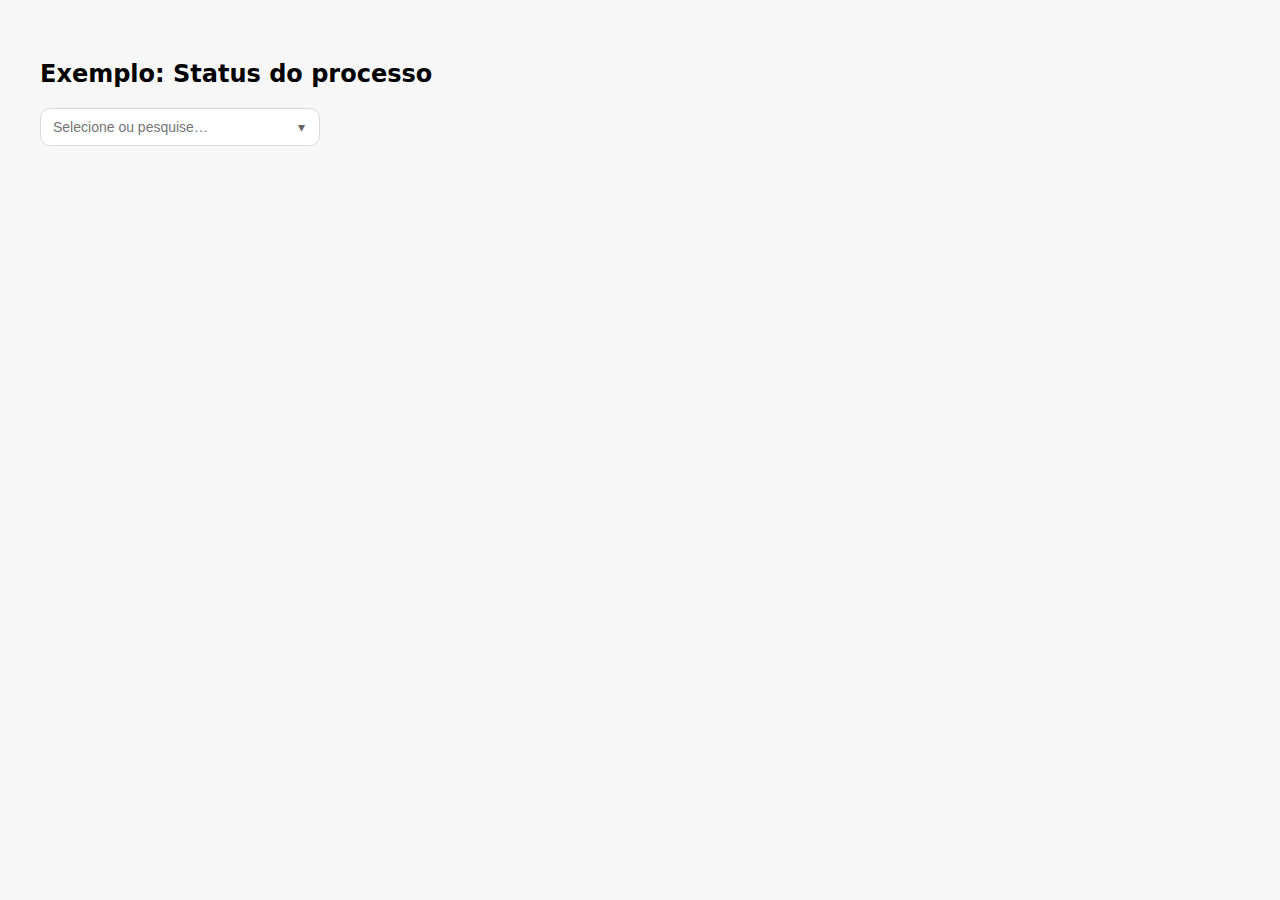
<file: prototypes/select.html>
<!DOCTYPE html>
<html lang="pt-BR">
<head>
<meta charset="utf-8" />
<meta name="viewport" content="width=device-width,initial-scale=1" />
<title>Dropdown com busca (vanilla)</title>
<style>
  :root { --radius:10px; --border:#d9d9d9; --shadow:0 10px 20px rgba(0,0,0,.08); --bg:#fff; }
  body { font-family: system-ui, -apple-system, Segoe UI, Roboto, Arial, sans-serif; padding: 32px; background:#f7f7f8; }
  .combo { position: relative; width: 280px; }
  .combo__control { display:flex; align-items:center; background:var(--bg); border:1px solid var(--border); border-radius: var(--radius); }
  .combo__input { flex:1; border:0; outline:0; padding:10px 12px; font-size:14px; border-radius: var(--radius); }
  .combo__btn { border:0; background:transparent; width:36px; cursor:pointer; color:#666; }
  .combo__btn:after { content:"▾"; font-size:14px; }
  .combo[aria-expanded="true"] .combo__control { border-bottom-left-radius: 0; border-bottom-right-radius:0; }
  .combo__listbox { position:absolute; z-index:20; top:100%; left:0; right:0; background:var(--bg);
                    border:1px solid var(--border); border-top:0; border-bottom-left-radius:var(--radius);
                    border-bottom-right-radius:var(--radius); box-shadow:var(--shadow); max-height:260px; 
                    overflow:auto; display:none; }
  .combo[aria-expanded="true"] .combo__listbox { display:block; }
  .combo__option { padding:8px 12px; cursor:pointer; font-size:14px; }
  .combo__option[aria-selected="true"], .combo__option.is-active { background:#f0f6ff; }
  .combo__option.is-focused { background:#e9edf3; }
  .combo__empty { padding:10px 12px; color:#888; font-style:italic; }
  mark { background: #fff5a9; padding:0 1px; }
  /* Ajudas visuais por teclado */
  .combo__option:focus { outline: none; }
  /* Live region para leitores de tela (visual escondido) */
  .sr-only { position:absolute; width:1px; height:1px; padding:0; margin:-1px; overflow:hidden; clip:rect(0,0,0,0); border:0; }
</style>
</head>
<body>

<h2>Exemplo: Status do processo</h2>

<div id="status-combo" class="combo" role="combobox" aria-haspopup="listbox"
     aria-owns="status-list" aria-expanded="false" aria-controls="status-list" aria-autocomplete="list">
  <div class="combo__control">
    <input id="status-input" class="combo__input" type="text" autocomplete="off" placeholder="Selecione ou pesquise…" />
    <button class="combo__btn" aria-label="Abrir/fechar opções" type="button"></button>
  </div>
  <ul id="status-list" class="combo__listbox" role="listbox"></ul>
  <div id="status-live" class="sr-only" aria-live="polite" aria-atomic="true"></div>
</div>

<script>
/* Utilidades */
const strip = s => (s ?? "")
  .toString()
  .normalize("NFD")
  .replace(/\p{Diacritic}+/gu, "")
  .toLowerCase().trim();

function highlight(text, query) {
  if (!query) return text;
  const q = strip(query);
  // cria uma regex sobre o texto original usando índice do texto "stripped"
  const source = text;
  const stripped = strip(text);
  let i = 0, out = "", last = 0;
  while (true) {
    const idx = stripped.indexOf(q, i);
    if (idx === -1) break;
    // mapear idx/idx+q.length para o original
    // percorre original contando caracteres "stripped"
    let oStart = 0, oEnd = 0, count = 0;
    for (let k = 0; k < source.length; k++) {
      const ch = strip(source[k]);
      if (ch.length) count += ch.length; // conta 1
      if (count > idx && oStart === 0) oStart = k;            // passou início
      if (count >= idx + q.length) { oEnd = k + 1; break; }   // alcançou fim
    }
    out += source.slice(last, oStart) + "<mark>" + source.slice(oStart, oEnd) + "</mark>";
    last = oEnd; i = idx + q.length;
  }
  return out + source.slice(last);
}

/* Componente */
class ComboSelect {
  constructor(root, items, { placeholder = "" } = {}) {
    this.root = typeof root === "string" ? document.querySelector(root) : root;
    this.input = this.root.querySelector(".combo__input");
    this.button = this.root.querySelector(".combo__btn");
    this.list = this.root.querySelector(".combo__listbox");
    this.live = this.root.querySelector('[aria-live]');
    this.items = items.slice();  // [{label, value}]
    this.filtered = this.items;
    this.activeIndex = -1;
    if (placeholder) this.input.placeholder = placeholder;

    this.render();
    this.bind();
  }

  bind() {
    this.button.addEventListener("click", () => this.toggle());
    this.input.addEventListener("focus", () => this.open());
    this.input.addEventListener("input", () => this.onInput());
    this.input.addEventListener("keydown", (e) => this.onKey(e));
    document.addEventListener("click", (e) => {
      if (!this.root.contains(e.target)) this.close();
    });
  }

  onInput() {
    const q = strip(this.input.value);
    this.filtered = this.items.filter(it => strip(it.label).includes(q));
    this.activeIndex = -1;
    this.render();
    this.open();
  }

  onKey(e) {
    const key = e.key;
    if (key === "ArrowDown") {
      e.preventDefault();
      this.open();
      this.move(1);
    } else if (key === "ArrowUp") {
      e.preventDefault();
      this.open();
      this.move(-1);
    } else if (key === "Enter") {
      if (this.activeIndex >= 0) {
        e.preventDefault();
        this.choose(this.filtered[this.activeIndex]);
      }
    } else if (key === "Escape") {
      this.close();
    } else if (key === "Home") {
      this.activeIndex = 0; this.focusItem();
    } else if (key === "End") {
      this.activeIndex = this.filtered.length - 1; this.focusItem();
    }
  }

  move(delta) {
    const len = this.filtered.length;
    if (!len) return;
    this.activeIndex = ( (this.activeIndex + delta) % len + len ) % len;
    this.focusItem();
  }

  focusItem() {
    const els = [...this.list.querySelectorAll('[role="option"]')];
    els.forEach(el => el.classList.remove("is-focused"));
    const el = els[this.activeIndex];
    if (el) {
      el.classList.add("is-focused");
      el.scrollIntoView({ block:"nearest" });
      this.root.setAttribute("aria-activedescendant", el.id);
    }
  }

  choose(item) {
    this.input.value = item.label;
    this.input.dataset.value = item.value;
    this.close();
    // Dispara evento customizado
    this.root.dispatchEvent(new CustomEvent("change", { detail: item }));
  }

  open() {
    this.root.setAttribute("aria-expanded", "true");
  }
  close() {
    this.root.setAttribute("aria-expanded", "false");
    this.activeIndex = -1;
  }
  toggle() {
    const open = this.root.getAttribute("aria-expanded") === "true";
    open ? this.close() : this.open();
    this.input.focus();
  }

  render() {
    const q = this.input.value;
    this.list.innerHTML = "";
    if (!this.filtered.length) {
      const li = document.createElement("li");
      li.className = "combo__empty";
      li.textContent = "Nenhum resultado";
      this.list.appendChild(li);
      this.live.textContent = "Nenhum resultado encontrado";
      return;
    }
    const frag = document.createDocumentFragment();
    this.filtered.forEach((it, idx) => {
      const li = document.createElement("li");
      li.className = "combo__option";
      li.id = `opt-${idx}-${Math.random().toString(36).slice(2)}`;
      li.setAttribute("role", "option");
      li.setAttribute("aria-selected", "false");
      li.innerHTML = highlight(it.label, q);
      li.addEventListener("mouseenter", () => { this.activeIndex = idx; this.focusItem(); });
      li.addEventListener("mousedown", (e) => e.preventDefault()); // impedir blur no input
      li.addEventListener("click", () => this.choose(it));
      frag.appendChild(li);
    });
    this.list.appendChild(frag);
    this.live.textContent = `${this.filtered.length} opção(ões)`;
  }
}

/* Instanciação com a sua lista */
const options = [
  { label: "Todas", value: "" },
  { label: "Acórdão", value: "acordao" },
  { label: "Acordo", value: "acordo" },
  { label: "Concedido administrativamente", value: "concedido_admin" },
  { label: "Deu Parcial Provimento ao Recurso", value: "parcial_provimento" },
  { label: "Deu Provimento ao Recurso", value: "provimento" },
  { label: "Extinto sem Mérito", value: "extinto_sem_merito" },
  { label: "Improcedente", value: "improcedente" },
  { label: "Indeferido administrativamente", value: "indeferido_admin" },
  { label: "Negou Provimento ao Recurso", value: "negou_provimento" },
  { label: "Precatório", value: "precatorio" },
  { label: "Procedente", value: "procedente" },
  { label: "Procedente Parcial", value: "procedente_parcial" },
  { label: "Sentença acordo", value: "sentenca_acordo" },
  { label: "Terminativa", value: "terminativa" },
];

const combo = new ComboSelect("#status-combo", options, {
  placeholder: "Selecione ou pesquise…"
});

// Exemplo: capturar valor selecionado
document.querySelector("#status-combo").addEventListener("change", (e) => {
  // e.detail tem {label, value}
  console.log("Selecionado:", e.detail);
});
</script>
</body>
</html>
</file>
<file: popup/style.css>
* {
    border: 0;
    margin: 0;
    padding: 0;
    list-style-type: 0;
    box-sizing: border-box;
    text-decoration: none;
}

body {
    width: 20rem;
    text-align: center;
    align-items: center;
    padding: 20px;
}

section {
    grid-template-rows: repeat(2, 1fr);
}

hr {
    height: 0.1em;
    margin: 30px 0;
    background: lightgray;
}

.section-config {
    margin: 1rem;
}

.section-config div {
    display: flex;
    align-items: center;
    gap: 0.5rem;
}

.section-config h5 {
    text-align: left;
}

.section-config label {
    text-align: left;
}

#mensagem {
    font-size: 0.8em;
    padding-bottom: 5px;
}

.btn-ok {
    border-radius: 5px;
    margin: 10px 0;
    width: 50px;
    height: 30px;
    padding: 5px 15px;
    color: white;
    font-size: 0.8em;
}

.btn-ok:hover {
    filter: brightness(0.9);
}

.icon {
    width: 50%;
    padding: 10px;
}

.btn_active {
    background: forestgreen;
}

.btn_inative {
    background: firebrick;
}

.desabilitado {
    color: darkgray;
}

#genReport, #copyImage {
    padding: 1em;
    border-radius: 0.3rem;
    background: forestgreen;
    color: white;
    font-size: 0.7rem;
    margin-bottom: 1rem;
}

#copyImage {
    background: #2ab8e7;
}

#genReport:hover, #copyImage:hover {
    filter: brightness(0.8);
}

#genReport:active, #copyImage:active {
    filter: contrast(1.2);
}
</file>
<file: sidepanel/style.css>
* {
    border: 0;
    margin: 0;
    padding: 0;
    list-style-type: 0;
    box-sizing: border-box;
    text-decoration: none;
}

body {
    text-align: center;
    align-items: center;
    padding: 10px 10px 5px 10px;
}

p {
    padding-top: 10px;
}

#mensagem {
    font-size: 0.8em;
    padding-bottom: 5px;
}

.btn-exc {
    background: rgb(71, 61, 63);
    border-radius: 30px;
    width: 130px;
    padding: 5px 15px;
    color: white;
    font-size: 0.9em;
}

#divBTN {
    display: flex;
    flex-direction: row;
    justify-content: center;
}

#divBTN h4 {
    padding-top: 10px;
}

#divBTN input {
    margin: 5px;
}

#tituloExc {
    padding-top: 10px;
}

.textbox {
    border: 0.2em solid;
    border-radius: 5px;
    margin: 5px 0px 5px 0px;
}

#genTXT {
    margin-top: 5px;
    width: 100%;
    height: 35px;
    border-radius: 5px;
    background: grey;
    color: white;
    text-align: center;
    word-wrap: break-word;
    align-items: center;
}

/* Chrome, Safari, Edge, Opera */
input::-webkit-outer-spin-button,
input::-webkit-inner-spin-button {
  -webkit-appearance: none;
}

/* Firefox */
input[type=number] {
  -moz-appearance: textfield;
}

#travessao {
    background: gray;
    width: 100%;
    height: 5px;
    border-radius: 3px;
}

.prazo {
    background: rgb(141, 94, 103);
    border-radius: 5px;
    color: white;
    font-size: 0.9em;
    width: 30px;
    height: 30px;
}

#divPrazo {
    margin: 10px;
}

#restore {
    background: rgb(150, 161, 52);
    border-radius: 30px;
    width: 140px;
    padding: 5px 15px;
    color: white;
    font-size: 0.9em;
}

#reset {
    background: rgb(126, 16, 38);
    border-radius: 30px;
    width: 140px;
    padding: 5px 15px;
    color: white;
    font-size: 0.9em;
}

#fileFormatIS {
    display: flex;
    justify-content: center;
    align-items: center;
    gap: 0.5rem;
    margin-top: 5px;
}

#datapub {
    margin-top: 5px;
}

#processoCampos {
    display: flex;
    flex-direction: row;
    align-items: center;
    justify-content: center;
    column-gap: 5px;
}

.oculto {
    display: none;
}

#acaoBTN {
    display: flex;
    flex-direction: row;
    justify-content: center;
}

#acaoBTN input {
    margin: 10px;
}

#divAudiencia, #divPericia {
    background: rgba(255, 217, 0, 0.781);
    border-radius: 5px;
    padding: 5px;
}

.btn-ok {
    width: 270px;
    margin: 5px 0 0 0;
}

.sugestoes {
    display: none;
    background: rgba(255, 255, 255, 0.8);
    z-index: 2;
    overflow-y: auto;
    max-height: 40vh;
    position: absolute;
    border: 1px #ccc;
    align-items: center;
    padding: 3px;
}

.sugestoes ul {
    list-style: none;
    padding: 0px;
    margin: 0px;
}

.sugestoes li {
    cursor: pointer;
    padding: 5px 0;
    margin: 0px;
}

.sugestoes li:hover {
    background: rgba(172, 172, 172, 0.8);
}

.iconCheck {
    color: darkorange;
    animation-name: rotate;
    animation-duration: 1s;
    animation-iteration-count: infinite;
}

.iconErroValidate{
    color: darkred;
    animation-name: vibrate;
    animation-duration: 100ms;
    animation-iteration-count: 5;
}

.iconSucessValidate{
    color: forestgreen;
    animation-name: push;
    animation-duration: 1000ms;
}

@keyframes rotate {
    from {
        transform: rotate(0deg);
    }
    to {
        transform: rotate(360deg);
    }
}

@keyframes vibrate {
    0% {
        transform: translateX(0);
    }
    25% {
        transform: translateX(20%);
    }
    50% {
        transform: translateX(0);
    }
    75% {
        transform: translateX(20%);
    }
    100% {
        transform: translateX(0);
    }
}

@keyframes push {
    0% {
        transform: scale(0.5);
    }
    50% {
        transform: scale(1.5);
    }
    100% {
        transform: scale(1);
    }
}

.dataProcess {
    display: none;
    padding: 1em;
    text-align: left;
}

.dataProcess h4 {
    color: #089ecf;
    padding: 10px 15px 10px 0;
    border-bottom: 1px solid #e9e9e9;
    font-weight: 700;
    margin: 15px 0;
    font-size: 18px;
}

.fail {
    background: #d9534f;
    border-radius: 3px;
    font-weight: bold;
    font-style: normal;
    color: #fff;
}

.yellow {
    color: rgb(255, 208, 0);
}
</file>
